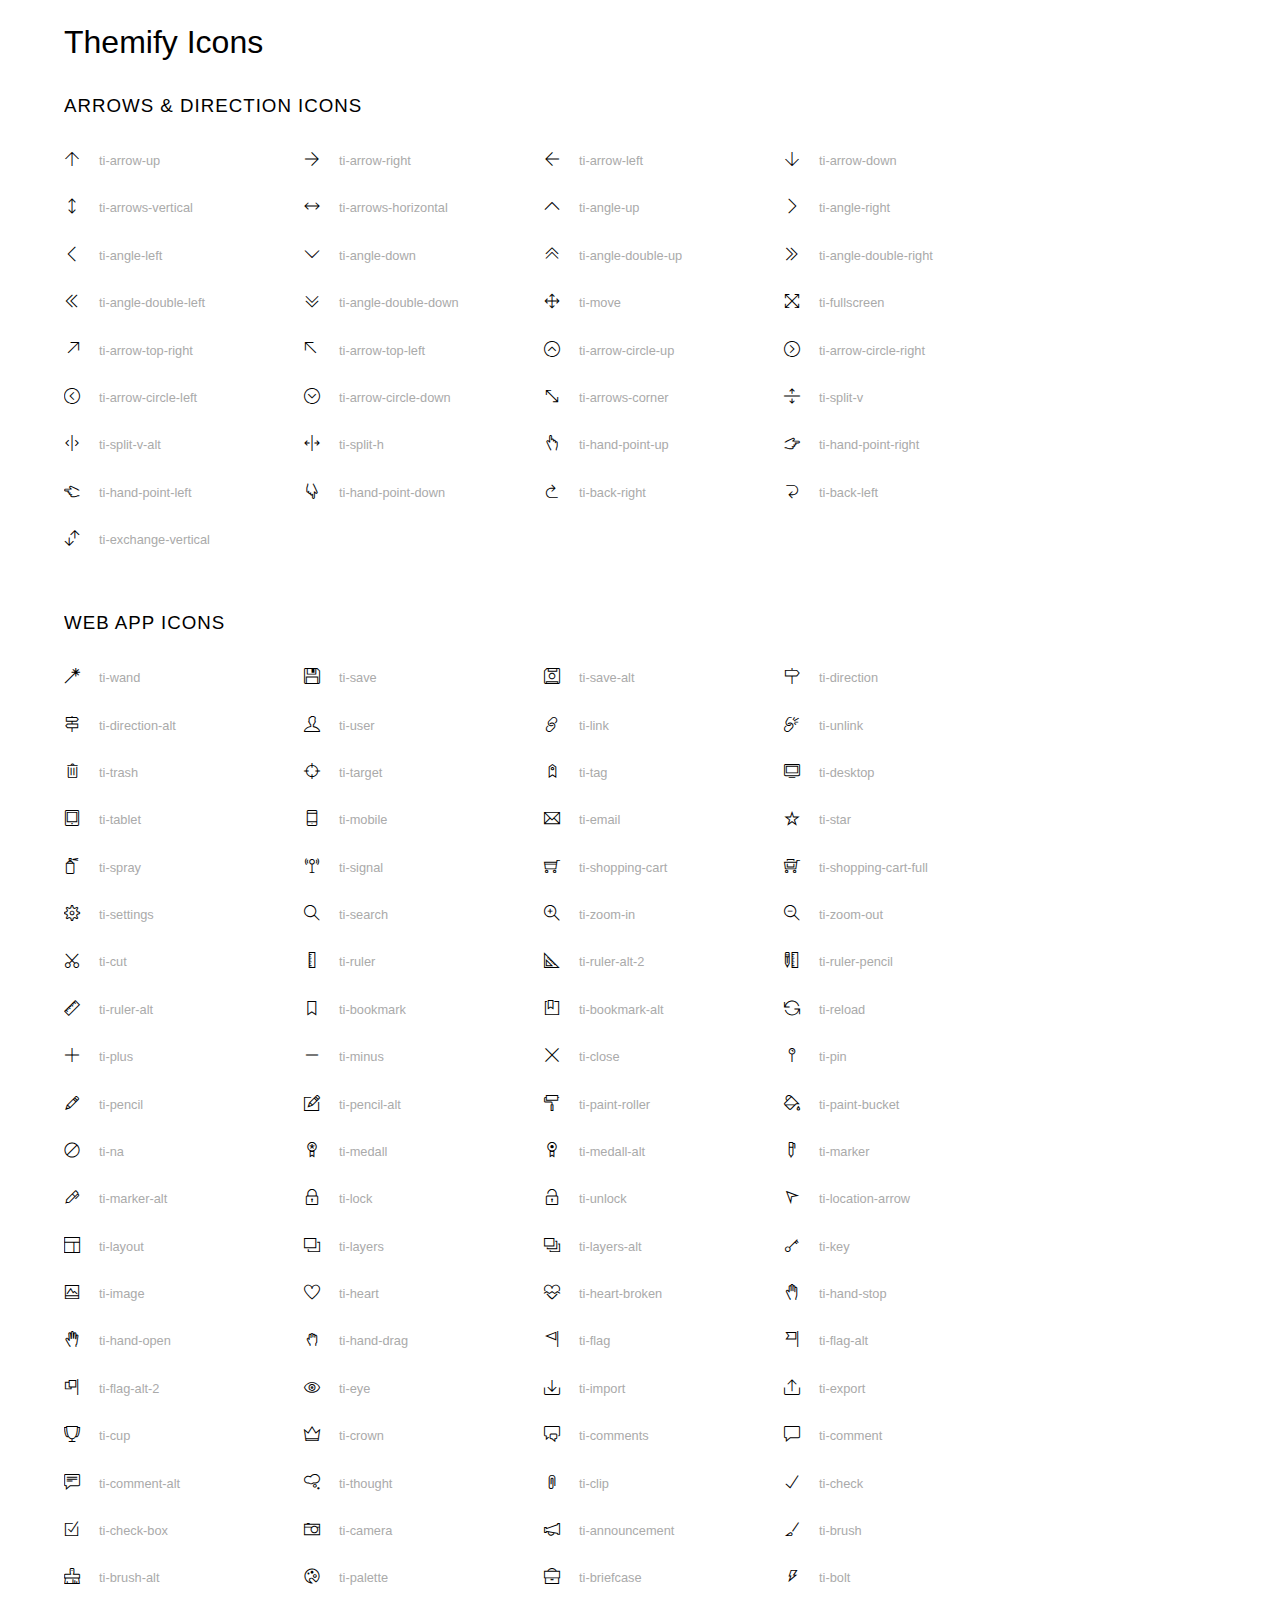
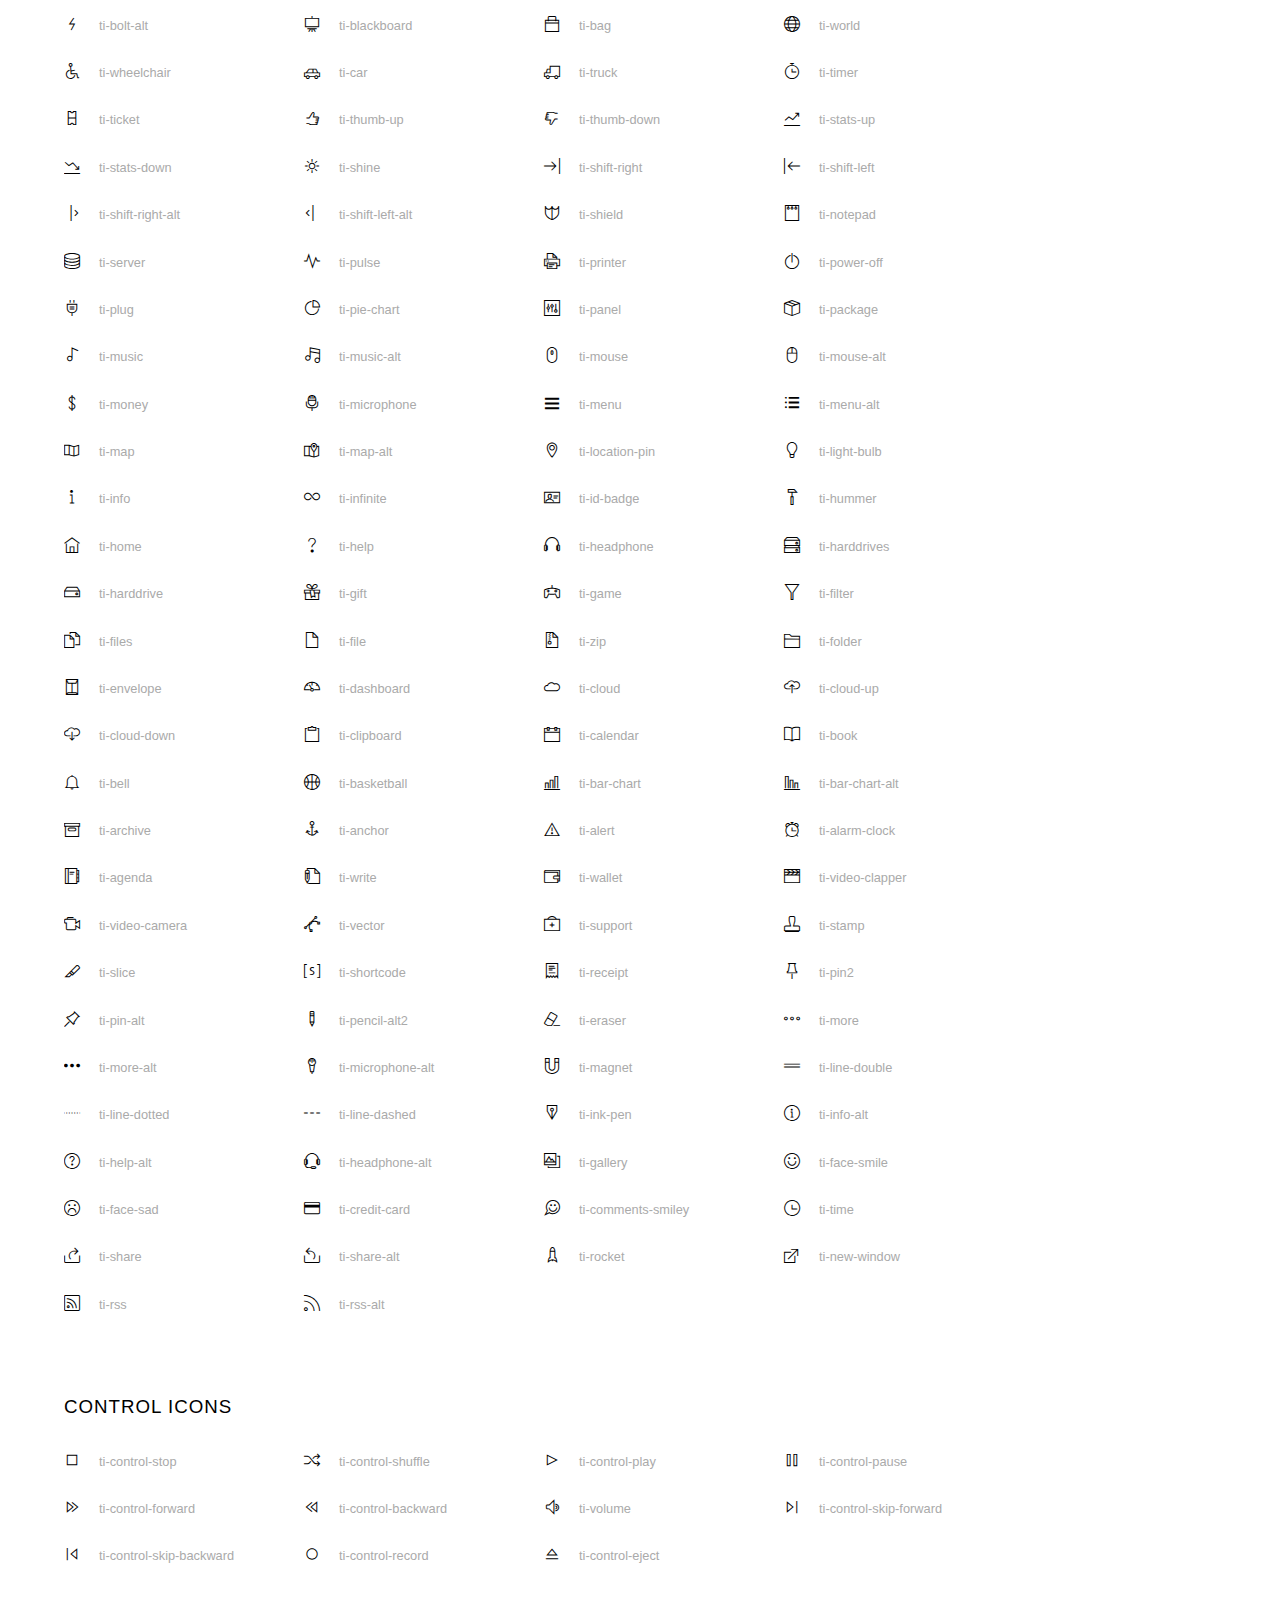
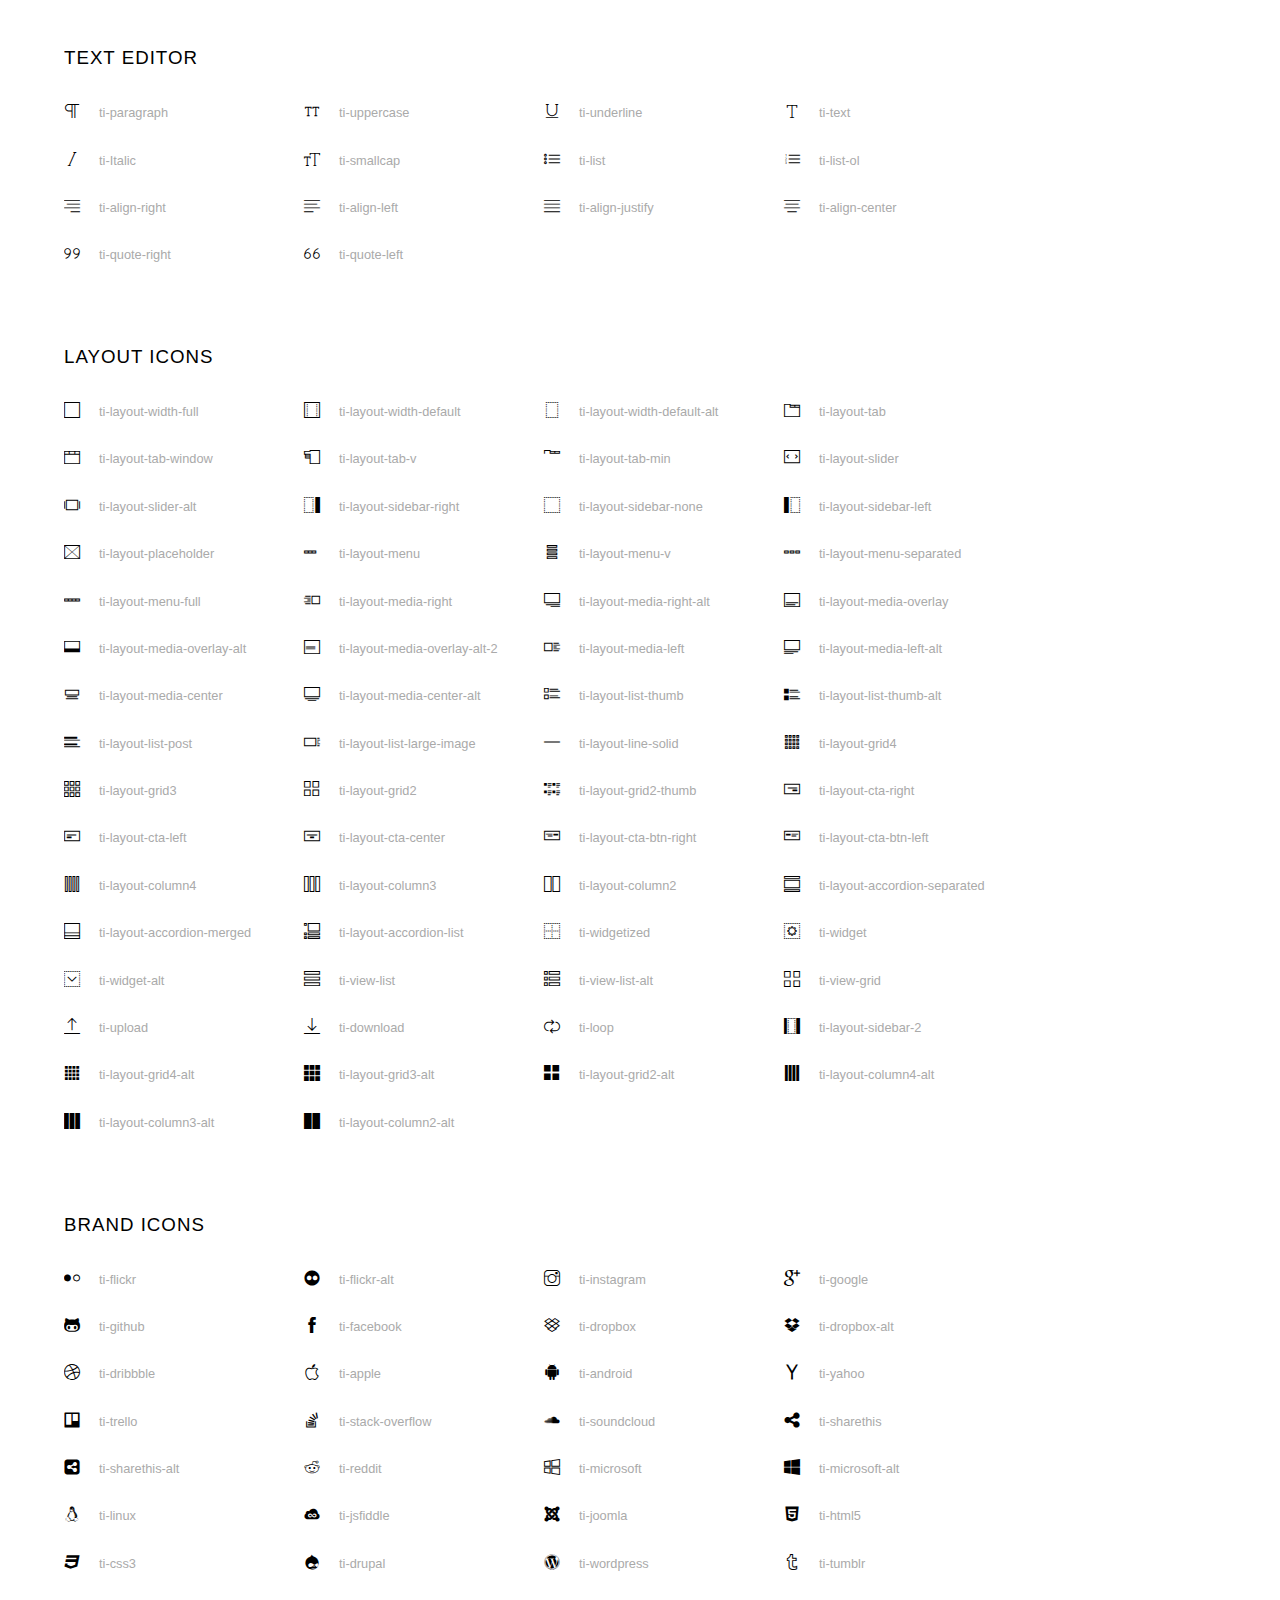
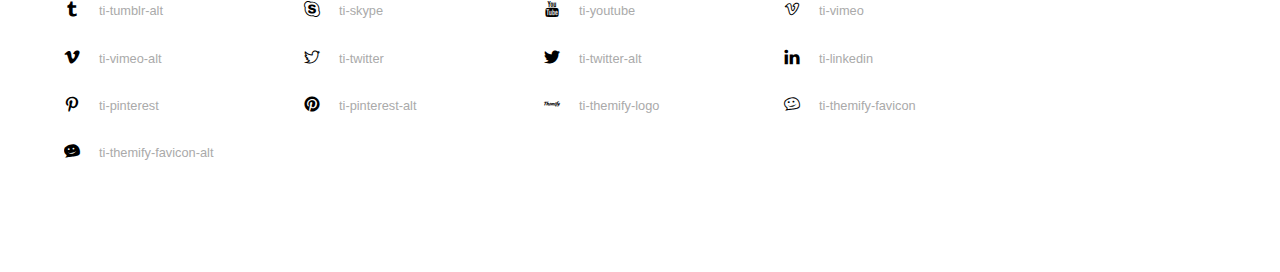
<file: assets/icon/themify-icons/index.html>
<!doctype html>
<html>
<head>
	<meta charset="utf-8">
	<title>Themify Icon Font</title>
	<meta name="viewport" content="width=device-width">
	<link rel="stylesheet" href="demo-files/demo.css">
	<link rel="stylesheet" href="themify-icons.css">
	<!--[if lt IE 8]><!-->
	<link rel="stylesheet" href="ie7/ie7.css">
	<!--<![endif]-->
</head>
<body>
	<h1>Themify Icons</h1>

	<div class="icon-section">

		<div class="icon-section">
			<h3>Arrows &amp; Direction Icons </h3>

			<div class="icon-container">
				<span class="ti-arrow-up"></span><span class="icon-name"> ti-arrow-up</span>
			</div>
			<div class="icon-container">
				<span class="ti-arrow-right"></span><span class="icon-name"> ti-arrow-right</span>
			</div>
			<div class="icon-container">
				<span class="ti-arrow-left"></span><span class="icon-name"> ti-arrow-left</span>
			</div>
			<div class="icon-container">
				<span class="ti-arrow-down"></span><span class="icon-name"> ti-arrow-down</span>
			</div>
			<div class="icon-container">
				<span class="ti-arrows-vertical"></span><span class="icon-name"> ti-arrows-vertical</span>
			</div>
			<div class="icon-container">
				<span class="ti-arrows-horizontal"></span><span class="icon-name"> ti-arrows-horizontal</span>
			</div>
			<div class="icon-container">
				<span class="ti-angle-up"></span><span class="icon-name"> ti-angle-up</span>
			</div>
			<div class="icon-container">
				<span class="ti-angle-right"></span><span class="icon-name"> ti-angle-right</span>
			</div>
			<div class="icon-container">
				<span class="ti-angle-left"></span><span class="icon-name"> ti-angle-left</span>
			</div>
			<div class="icon-container">
				<span class="ti-angle-down"></span><span class="icon-name"> ti-angle-down</span>
			</div>	
			<div class="icon-container">
				<span class="ti-angle-double-up"></span><span class="icon-name"> ti-angle-double-up</span>
			</div>
			<div class="icon-container">
				<span class="ti-angle-double-right"></span><span class="icon-name"> ti-angle-double-right</span>
			</div>
			<div class="icon-container">
				<span class="ti-angle-double-left"></span><span class="icon-name"> ti-angle-double-left</span>
			</div>
			<div class="icon-container">
				<span class="ti-angle-double-down"></span><span class="icon-name"> ti-angle-double-down</span>
			</div>					
			<div class="icon-container">
				<span class="ti-move"></span><span class="icon-name"> ti-move</span>
			</div>
			<div class="icon-container">
				<span class="ti-fullscreen"></span><span class="icon-name"> ti-fullscreen</span>
			</div>
			<div class="icon-container">
				<span class="ti-arrow-top-right"></span><span class="icon-name"> ti-arrow-top-right</span>
			</div>
			<div class="icon-container">
				<span class="ti-arrow-top-left"></span><span class="icon-name"> ti-arrow-top-left</span>
			</div>
			<div class="icon-container">
				<span class="ti-arrow-circle-up"></span><span class="icon-name"> ti-arrow-circle-up</span>
			</div>
			<div class="icon-container">
				<span class="ti-arrow-circle-right"></span><span class="icon-name"> ti-arrow-circle-right</span>
			</div>
			<div class="icon-container">
				<span class="ti-arrow-circle-left"></span><span class="icon-name"> ti-arrow-circle-left</span>
			</div>
			<div class="icon-container">
				<span class="ti-arrow-circle-down"></span><span class="icon-name"> ti-arrow-circle-down</span>
			</div>
			<div class="icon-container">
				<span class="ti-arrows-corner"></span><span class="icon-name"> ti-arrows-corner</span>
			</div>
			<div class="icon-container">
				<span class="ti-split-v"></span><span class="icon-name"> ti-split-v</span>
			</div>

			<div class="icon-container">
				<span class="ti-split-v-alt"></span><span class="icon-name"> ti-split-v-alt</span>
			</div>
			<div class="icon-container">
				<span class="ti-split-h"></span><span class="icon-name"> ti-split-h</span>
			</div>
			<div class="icon-container">
				<span class="ti-hand-point-up"></span><span class="icon-name"> ti-hand-point-up</span>
			</div>
			<div class="icon-container">
				<span class="ti-hand-point-right"></span><span class="icon-name"> ti-hand-point-right</span>
			</div>
			<div class="icon-container">
				<span class="ti-hand-point-left"></span><span class="icon-name"> ti-hand-point-left</span>
			</div>
			<div class="icon-container">
				<span class="ti-hand-point-down"></span><span class="icon-name"> ti-hand-point-down</span>
			</div>
			<div class="icon-container">
				<span class="ti-back-right"></span><span class="icon-name"> ti-back-right</span>
			</div>
			<div class="icon-container">
				<span class="ti-back-left"></span><span class="icon-name"> ti-back-left</span>
			</div>
			<div class="icon-container">
				<span class="ti-exchange-vertical"></span><span class="icon-name"> ti-exchange-vertical</span>
			</div>

		</div> <!-- Arrows Icons -->



		<h3>Web App Icons</h3>
		
		<div class="icon-section">

			<div class="icon-container">
				<span class="ti-wand"></span><span class="icon-name"> ti-wand</span>
			</div>
			<div class="icon-container">
				<span class="ti-save"></span><span class="icon-name"> ti-save</span>
			</div>
			<div class="icon-container">
				<span class="ti-save-alt"></span><span class="icon-name"> ti-save-alt</span>
			</div>

			<div class="icon-container">
				<span class="ti-direction"></span><span class="icon-name"> ti-direction</span>
			</div>
			<div class="icon-container">
				<span class="ti-direction-alt"></span><span class="icon-name"> ti-direction-alt</span>
			</div>
			<div class="icon-container">
				<span class="ti-user"></span><span class="icon-name"> ti-user</span>
			</div>
			<div class="icon-container">
				<span class="ti-link"></span><span class="icon-name"> ti-link</span>
			</div>
			<div class="icon-container">
				<span class="ti-unlink"></span><span class="icon-name"> ti-unlink</span>
			</div>
			<div class="icon-container">
				<span class="ti-trash"></span><span class="icon-name"> ti-trash</span>
			</div>
			<div class="icon-container">
				<span class="ti-target"></span><span class="icon-name"> ti-target</span>
			</div>
			<div class="icon-container">
				<span class="ti-tag"></span><span class="icon-name"> ti-tag</span>
			</div>
			<div class="icon-container">
				<span class="ti-desktop"></span><span class="icon-name"> ti-desktop</span>
			</div>
			<div class="icon-container">
				<span class="ti-tablet"></span><span class="icon-name"> ti-tablet</span>
			</div>
			<div class="icon-container">
				<span class="ti-mobile"></span><span class="icon-name"> ti-mobile</span>
			</div>
			<div class="icon-container">
				<span class="ti-email"></span><span class="icon-name"> ti-email</span>
			</div>	
			<div class="icon-container">
				<span class="ti-star"></span><span class="icon-name"> ti-star</span>
			</div>
			<div class="icon-container">
				<span class="ti-spray"></span><span class="icon-name"> ti-spray</span>
			</div>
			<div class="icon-container">
				<span class="ti-signal"></span><span class="icon-name"> ti-signal</span>
			</div>
			<div class="icon-container">
				<span class="ti-shopping-cart"></span><span class="icon-name"> ti-shopping-cart</span>
			</div>
			<div class="icon-container">
				<span class="ti-shopping-cart-full"></span><span class="icon-name"> ti-shopping-cart-full</span>
			</div>
			<div class="icon-container">
				<span class="ti-settings"></span><span class="icon-name"> ti-settings</span>
			</div>
			<div class="icon-container">
				<span class="ti-search"></span><span class="icon-name"> ti-search</span>
			</div>
			<div class="icon-container">
				<span class="ti-zoom-in"></span><span class="icon-name"> ti-zoom-in</span>
			</div>
			<div class="icon-container">
				<span class="ti-zoom-out"></span><span class="icon-name"> ti-zoom-out</span>
			</div>
			<div class="icon-container">
				<span class="ti-cut"></span><span class="icon-name"> ti-cut</span>
			</div>
			<div class="icon-container">
				<span class="ti-ruler"></span><span class="icon-name"> ti-ruler</span>
			</div>
			<div class="icon-container">
				<span class="ti-ruler-alt-2"></span><span class="icon-name"> ti-ruler-alt-2</span>
			</div>			
			<div class="icon-container">
				<span class="ti-ruler-pencil"></span><span class="icon-name"> ti-ruler-pencil</span>
			</div>
			<div class="icon-container">
				<span class="ti-ruler-alt"></span><span class="icon-name"> ti-ruler-alt</span>
			</div>
			<div class="icon-container">
				<span class="ti-bookmark"></span><span class="icon-name"> ti-bookmark</span>
			</div>
			<div class="icon-container">
				<span class="ti-bookmark-alt"></span><span class="icon-name"> ti-bookmark-alt</span>
			</div>
			<div class="icon-container">
				<span class="ti-reload"></span><span class="icon-name"> ti-reload</span>
			</div>
			<div class="icon-container">
				<span class="ti-plus"></span><span class="icon-name"> ti-plus</span>
			</div>
			<div class="icon-container">
				<span class="ti-minus"></span><span class="icon-name"> ti-minus</span>
			</div>
			<div class="icon-container">
				<span class="ti-close"></span><span class="icon-name"> ti-close</span>
			</div>			
			<div class="icon-container">
				<span class="ti-pin"></span><span class="icon-name"> ti-pin</span>
			</div>
			<div class="icon-container">
				<span class="ti-pencil"></span><span class="icon-name"> ti-pencil</span>
			</div>
					
		  	<div class="icon-container">
				<span class="ti-pencil-alt"></span><span class="icon-name"> ti-pencil-alt</span>
			</div>
			<div class="icon-container">
				<span class="ti-paint-roller"></span><span class="icon-name"> ti-paint-roller</span>
			</div>
			<div class="icon-container">
				<span class="ti-paint-bucket"></span><span class="icon-name"> ti-paint-bucket</span>
			</div>
			<div class="icon-container">
				<span class="ti-na"></span><span class="icon-name"> ti-na</span>
			</div>
			<div class="icon-container">
				<span class="ti-medall"></span><span class="icon-name"> ti-medall</span>
			</div>
			<div class="icon-container">
				<span class="ti-medall-alt"></span><span class="icon-name"> ti-medall-alt</span>
			</div>
			<div class="icon-container">
				<span class="ti-marker"></span><span class="icon-name"> ti-marker</span>
			</div>
			<div class="icon-container">
				<span class="ti-marker-alt"></span><span class="icon-name"> ti-marker-alt</span>
			</div>

			<div class="icon-container">
				<span class="ti-lock"></span><span class="icon-name"> ti-lock</span>
			</div>
			<div class="icon-container">
				<span class="ti-unlock"></span><span class="icon-name"> ti-unlock</span>
			</div>
			<div class="icon-container">
				<span class="ti-location-arrow"></span><span class="icon-name"> ti-location-arrow</span>
			</div>
			<div class="icon-container">
				<span class="ti-layout"></span><span class="icon-name"> ti-layout</span>
			</div>
			<div class="icon-container">
				<span class="ti-layers"></span><span class="icon-name"> ti-layers</span>
			</div>
			<div class="icon-container">
				<span class="ti-layers-alt"></span><span class="icon-name"> ti-layers-alt</span>
			</div>
			<div class="icon-container">
				<span class="ti-key"></span><span class="icon-name"> ti-key</span>
			</div>
			<div class="icon-container">
				<span class="ti-image"></span><span class="icon-name"> ti-image</span>
			</div>
			<div class="icon-container">
				<span class="ti-heart"></span><span class="icon-name"> ti-heart</span>
			</div>
			<div class="icon-container">
				<span class="ti-heart-broken"></span><span class="icon-name"> ti-heart-broken</span>
			</div>
			<div class="icon-container">
				<span class="ti-hand-stop"></span><span class="icon-name"> ti-hand-stop</span>
			</div>
			<div class="icon-container">
				<span class="ti-hand-open"></span><span class="icon-name"> ti-hand-open</span>
			</div>
			<div class="icon-container">
				<span class="ti-hand-drag"></span><span class="icon-name"> ti-hand-drag</span>
			</div>
			<div class="icon-container">
				<span class="ti-flag"></span><span class="icon-name"> ti-flag</span>
			</div>
			<div class="icon-container">
				<span class="ti-flag-alt"></span><span class="icon-name"> ti-flag-alt</span>
			</div>
			<div class="icon-container">
				<span class="ti-flag-alt-2"></span><span class="icon-name"> ti-flag-alt-2</span>
			</div>
			<div class="icon-container">
				<span class="ti-eye"></span><span class="icon-name"> ti-eye</span>
			</div>
			<div class="icon-container">
				<span class="ti-import"></span><span class="icon-name"> ti-import</span>
			</div>			
			<div class="icon-container">
				<span class="ti-export"></span><span class="icon-name"> ti-export</span>
			</div>
			<div class="icon-container">
				<span class="ti-cup"></span><span class="icon-name"> ti-cup</span>
			</div>
			<div class="icon-container">
				<span class="ti-crown"></span><span class="icon-name"> ti-crown</span>
			</div>
			<div class="icon-container">
				<span class="ti-comments"></span><span class="icon-name"> ti-comments</span>
			</div>
			<div class="icon-container">
				<span class="ti-comment"></span><span class="icon-name"> ti-comment</span>
			</div>
			<div class="icon-container">
				<span class="ti-comment-alt"></span><span class="icon-name"> ti-comment-alt</span>
			</div>
			<div class="icon-container">
				<span class="ti-thought"></span><span class="icon-name"> ti-thought</span>
			</div>			
			<div class="icon-container">
				<span class="ti-clip"></span><span class="icon-name"> ti-clip</span>
			</div>

			<div class="icon-container">
				<span class="ti-check"></span><span class="icon-name"> ti-check</span>
			</div>
			<div class="icon-container">
				<span class="ti-check-box"></span><span class="icon-name"> ti-check-box</span>
			</div>
			<div class="icon-container">
				<span class="ti-camera"></span><span class="icon-name"> ti-camera</span>
			</div>
			<div class="icon-container">
				<span class="ti-announcement"></span><span class="icon-name"> ti-announcement</span>
			</div>
			<div class="icon-container">
				<span class="ti-brush"></span><span class="icon-name"> ti-brush</span>
			</div>
			<div class="icon-container">
				<span class="ti-brush-alt"></span><span class="icon-name"> ti-brush-alt</span>
			</div>
			<div class="icon-container">
				<span class="ti-palette"></span><span class="icon-name"> ti-palette</span>
			</div>			
			<div class="icon-container">
				<span class="ti-briefcase"></span><span class="icon-name"> ti-briefcase</span>
			</div>
			<div class="icon-container">
				<span class="ti-bolt"></span><span class="icon-name"> ti-bolt</span>
			</div>
			<div class="icon-container">
				<span class="ti-bolt-alt"></span><span class="icon-name"> ti-bolt-alt</span>
			</div>
			<div class="icon-container">
				<span class="ti-blackboard"></span><span class="icon-name"> ti-blackboard</span>
			</div>
			<div class="icon-container">
				<span class="ti-bag"></span><span class="icon-name"> ti-bag</span>
			</div>
			<div class="icon-container">
				<span class="ti-world"></span><span class="icon-name"> ti-world</span>
			</div>
			<div class="icon-container">
				<span class="ti-wheelchair"></span><span class="icon-name"> ti-wheelchair</span>
			</div>
			<div class="icon-container">
				<span class="ti-car"></span><span class="icon-name"> ti-car</span>
			</div>
			<div class="icon-container">
				<span class="ti-truck"></span><span class="icon-name"> ti-truck</span>
			</div>
			<div class="icon-container">
				<span class="ti-timer"></span><span class="icon-name"> ti-timer</span>
			</div>
			<div class="icon-container">
				<span class="ti-ticket"></span><span class="icon-name"> ti-ticket</span>
			</div>
			<div class="icon-container">
				<span class="ti-thumb-up"></span><span class="icon-name"> ti-thumb-up</span>
			</div>
			<div class="icon-container">
				<span class="ti-thumb-down"></span><span class="icon-name"> ti-thumb-down</span>
			</div>

			<div class="icon-container">
				<span class="ti-stats-up"></span><span class="icon-name"> ti-stats-up</span>
			</div>
			<div class="icon-container">
				<span class="ti-stats-down"></span><span class="icon-name"> ti-stats-down</span>
			</div>
			<div class="icon-container">
				<span class="ti-shine"></span><span class="icon-name"> ti-shine</span>
			</div>
			<div class="icon-container">
				<span class="ti-shift-right"></span><span class="icon-name"> ti-shift-right</span>
			</div>
			<div class="icon-container">
				<span class="ti-shift-left"></span><span class="icon-name"> ti-shift-left</span>
			</div>

			<div class="icon-container">
				<span class="ti-shift-right-alt"></span><span class="icon-name"> ti-shift-right-alt</span>
			</div>
			<div class="icon-container">
				<span class="ti-shift-left-alt"></span><span class="icon-name"> ti-shift-left-alt</span>
			</div>
			<div class="icon-container">
				<span class="ti-shield"></span><span class="icon-name"> ti-shield</span>
			</div>
			<div class="icon-container">
				<span class="ti-notepad"></span><span class="icon-name"> ti-notepad</span>
			</div>
			<div class="icon-container">
				<span class="ti-server"></span><span class="icon-name"> ti-server</span>
			</div>

			<div class="icon-container">
				<span class="ti-pulse"></span><span class="icon-name"> ti-pulse</span>
			</div>
			<div class="icon-container">
				<span class="ti-printer"></span><span class="icon-name"> ti-printer</span>
			</div>
			<div class="icon-container">
				<span class="ti-power-off"></span><span class="icon-name"> ti-power-off</span>
			</div>
			<div class="icon-container">
				<span class="ti-plug"></span><span class="icon-name"> ti-plug</span>
			</div>
			<div class="icon-container">
				<span class="ti-pie-chart"></span><span class="icon-name"> ti-pie-chart</span>
			</div>

			<div class="icon-container">
				<span class="ti-panel"></span><span class="icon-name"> ti-panel</span>
			</div>
			<div class="icon-container">
				<span class="ti-package"></span><span class="icon-name"> ti-package</span>
			</div>
			<div class="icon-container">
				<span class="ti-music"></span><span class="icon-name"> ti-music</span>
			</div>
			<div class="icon-container">
				<span class="ti-music-alt"></span><span class="icon-name"> ti-music-alt</span>
			</div>
			<div class="icon-container">
				<span class="ti-mouse"></span><span class="icon-name"> ti-mouse</span>
			</div>
			<div class="icon-container">
				<span class="ti-mouse-alt"></span><span class="icon-name"> ti-mouse-alt</span>
			</div>
			<div class="icon-container">
				<span class="ti-money"></span><span class="icon-name"> ti-money</span>
			</div>
			<div class="icon-container">
				<span class="ti-microphone"></span><span class="icon-name"> ti-microphone</span>
			</div>
			<div class="icon-container">
				<span class="ti-menu"></span><span class="icon-name"> ti-menu</span>
			</div>
			<div class="icon-container">
				<span class="ti-menu-alt"></span><span class="icon-name"> ti-menu-alt</span>
			</div>
			<div class="icon-container">
				<span class="ti-map"></span><span class="icon-name"> ti-map</span>
			</div>
			<div class="icon-container">
				<span class="ti-map-alt"></span><span class="icon-name"> ti-map-alt</span>
			</div>

			<div class="icon-container">
				<span class="ti-location-pin"></span><span class="icon-name"> ti-location-pin</span>
			</div>

			<div class="icon-container">
				<span class="ti-light-bulb"></span><span class="icon-name"> ti-light-bulb</span>
			</div>
			<div class="icon-container">
				<span class="ti-info"></span><span class="icon-name"> ti-info</span>
			</div>
			<div class="icon-container">
				<span class="ti-infinite"></span><span class="icon-name"> ti-infinite</span>
			</div>
			<div class="icon-container">
				<span class="ti-id-badge"></span><span class="icon-name"> ti-id-badge</span>
			</div>
			<div class="icon-container">
				<span class="ti-hummer"></span><span class="icon-name"> ti-hummer</span>
			</div>
			<div class="icon-container">
				<span class="ti-home"></span><span class="icon-name"> ti-home</span>
			</div>
			<div class="icon-container">
				<span class="ti-help"></span><span class="icon-name"> ti-help</span>
			</div>
			<div class="icon-container">
				<span class="ti-headphone"></span><span class="icon-name"> ti-headphone</span>
			</div>
			<div class="icon-container">
				<span class="ti-harddrives"></span><span class="icon-name"> ti-harddrives</span>
			</div>
			<div class="icon-container">
				<span class="ti-harddrive"></span><span class="icon-name"> ti-harddrive</span>
			</div>
			<div class="icon-container">
				<span class="ti-gift"></span><span class="icon-name"> ti-gift</span>
			</div>
			<div class="icon-container">
				<span class="ti-game"></span><span class="icon-name"> ti-game</span>
			</div>
			<div class="icon-container">
				<span class="ti-filter"></span><span class="icon-name"> ti-filter</span>
			</div>
			<div class="icon-container">
				<span class="ti-files"></span><span class="icon-name"> ti-files</span>
			</div>
			<div class="icon-container">
				<span class="ti-file"></span><span class="icon-name"> ti-file</span>
			</div>
			<div class="icon-container">
				<span class="ti-zip"></span><span class="icon-name"> ti-zip</span>
			</div>
			<div class="icon-container">
				<span class="ti-folder"></span><span class="icon-name"> ti-folder</span>
			</div>			
			<div class="icon-container">
				<span class="ti-envelope"></span><span class="icon-name"> ti-envelope</span>
			</div>


			<div class="icon-container">
				<span class="ti-dashboard"></span><span class="icon-name"> ti-dashboard</span>
			</div>
			<div class="icon-container">
				<span class="ti-cloud"></span><span class="icon-name"> ti-cloud</span>
			</div>
			<div class="icon-container">
				<span class="ti-cloud-up"></span><span class="icon-name"> ti-cloud-up</span>
			</div>
			<div class="icon-container">
				<span class="ti-cloud-down"></span><span class="icon-name"> ti-cloud-down</span>
			</div>
			<div class="icon-container">
				<span class="ti-clipboard"></span><span class="icon-name"> ti-clipboard</span>
			</div>
			<div class="icon-container">
				<span class="ti-calendar"></span><span class="icon-name"> ti-calendar</span>
			</div>
			<div class="icon-container">
				<span class="ti-book"></span><span class="icon-name"> ti-book</span>
			</div>
			<div class="icon-container">
				<span class="ti-bell"></span><span class="icon-name"> ti-bell</span>
			</div>
			<div class="icon-container">
				<span class="ti-basketball"></span><span class="icon-name"> ti-basketball</span>
			</div>
			<div class="icon-container">
				<span class="ti-bar-chart"></span><span class="icon-name"> ti-bar-chart</span>
			</div>
			<div class="icon-container">
				<span class="ti-bar-chart-alt"></span><span class="icon-name"> ti-bar-chart-alt</span>
			</div>


			<div class="icon-container">
				<span class="ti-archive"></span><span class="icon-name"> ti-archive</span>
			</div>
			<div class="icon-container">
				<span class="ti-anchor"></span><span class="icon-name"> ti-anchor</span>
			</div>

			<div class="icon-container">
				<span class="ti-alert"></span><span class="icon-name"> ti-alert</span>
			</div>
			<div class="icon-container">
				<span class="ti-alarm-clock"></span><span class="icon-name"> ti-alarm-clock</span>
			</div>
			<div class="icon-container">
				<span class="ti-agenda"></span><span class="icon-name"> ti-agenda</span>
			</div>
			<div class="icon-container">
				<span class="ti-write"></span><span class="icon-name"> ti-write</span>
			</div>

			<div class="icon-container">
				<span class="ti-wallet"></span><span class="icon-name"> ti-wallet</span>
			</div>
			<div class="icon-container">
				<span class="ti-video-clapper"></span><span class="icon-name"> ti-video-clapper</span>
			</div>
			<div class="icon-container">
				<span class="ti-video-camera"></span><span class="icon-name"> ti-video-camera</span>
			</div>
			<div class="icon-container">
				<span class="ti-vector"></span><span class="icon-name"> ti-vector</span>
			</div>

			<div class="icon-container">
				<span class="ti-support"></span><span class="icon-name"> ti-support</span>
			</div>
			<div class="icon-container">
				<span class="ti-stamp"></span><span class="icon-name"> ti-stamp</span>
			</div>
			<div class="icon-container">
				<span class="ti-slice"></span><span class="icon-name"> ti-slice</span>
			</div>
			<div class="icon-container">
				<span class="ti-shortcode"></span><span class="icon-name"> ti-shortcode</span>
			</div>
			<div class="icon-container">
				<span class="ti-receipt"></span><span class="icon-name"> ti-receipt</span>
			</div>
			<div class="icon-container">
				<span class="ti-pin2"></span><span class="icon-name"> ti-pin2</span>
			</div>
			<div class="icon-container">
				<span class="ti-pin-alt"></span><span class="icon-name"> ti-pin-alt</span>
			</div>
			<div class="icon-container">
				<span class="ti-pencil-alt2"></span><span class="icon-name"> ti-pencil-alt2</span>
			</div>
			<div class="icon-container">
				<span class="ti-eraser"></span><span class="icon-name"> ti-eraser</span>
			</div>			
			<div class="icon-container">
				<span class="ti-more"></span><span class="icon-name"> ti-more</span>
			</div>
			<div class="icon-container">
				<span class="ti-more-alt"></span><span class="icon-name"> ti-more-alt</span>
			</div>
			<div class="icon-container">
				<span class="ti-microphone-alt"></span><span class="icon-name"> ti-microphone-alt</span>
			</div>
			<div class="icon-container">
				<span class="ti-magnet"></span><span class="icon-name"> ti-magnet</span>
			</div>
			<div class="icon-container">
				<span class="ti-line-double"></span><span class="icon-name"> ti-line-double</span>
			</div>
			<div class="icon-container">
				<span class="ti-line-dotted"></span><span class="icon-name"> ti-line-dotted</span>
			</div>
			<div class="icon-container">
				<span class="ti-line-dashed"></span><span class="icon-name"> ti-line-dashed</span>
			</div>

			<div class="icon-container">
				<span class="ti-ink-pen"></span><span class="icon-name"> ti-ink-pen</span>
			</div>
			<div class="icon-container">
				<span class="ti-info-alt"></span><span class="icon-name"> ti-info-alt</span>
			</div>
			<div class="icon-container">
				<span class="ti-help-alt"></span><span class="icon-name"> ti-help-alt</span>
			</div>
			<div class="icon-container">
				<span class="ti-headphone-alt"></span><span class="icon-name"> ti-headphone-alt</span>
			</div>

			<div class="icon-container">
				<span class="ti-gallery"></span><span class="icon-name"> ti-gallery</span>
			</div>
			<div class="icon-container">
				<span class="ti-face-smile"></span><span class="icon-name"> ti-face-smile</span>
			</div>
			<div class="icon-container">
				<span class="ti-face-sad"></span><span class="icon-name"> ti-face-sad</span>
			</div>
			<div class="icon-container">
				<span class="ti-credit-card"></span><span class="icon-name"> ti-credit-card</span>
			</div>
			<div class="icon-container">
				<span class="ti-comments-smiley"></span><span class="icon-name"> ti-comments-smiley</span>
			</div>
			<div class="icon-container">
				<span class="ti-time"></span><span class="icon-name"> ti-time</span>
			</div>
			<div class="icon-container">
				<span class="ti-share"></span><span class="icon-name"> ti-share</span>
			</div>
			<div class="icon-container">
				<span class="ti-share-alt"></span><span class="icon-name"> ti-share-alt</span>
			</div>
			<div class="icon-container">
				<span class="ti-rocket"></span><span class="icon-name"> ti-rocket</span>
			</div>

			<div class="icon-container">
				<span class="ti-new-window"></span><span class="icon-name"> ti-new-window</span>
			</div>

			<div class="icon-container">
				<span class="ti-rss"></span><span class="icon-name"> ti-rss</span>
			</div>

			<div class="icon-container">
				<span class="ti-rss-alt"></span><span class="icon-name"> ti-rss-alt</span>
			</div>
			
		</div><!-- Web App Icons -->


		<div class="icon-section">
			<h3>Control Icons</h3>
			<div class="icon-container">
				<span class="ti-control-stop"></span><span class="icon-name"> ti-control-stop</span>
			</div>
			<div class="icon-container">
				<span class="ti-control-shuffle"></span><span class="icon-name"> ti-control-shuffle</span>
			</div>
			<div class="icon-container">
				<span class="ti-control-play"></span><span class="icon-name"> ti-control-play</span>
			</div>
			<div class="icon-container">
				<span class="ti-control-pause"></span><span class="icon-name"> ti-control-pause</span>
			</div>
			<div class="icon-container">
				<span class="ti-control-forward"></span><span class="icon-name"> ti-control-forward</span>
			</div>
			<div class="icon-container">
				<span class="ti-control-backward"></span><span class="icon-name"> ti-control-backward</span>
			</div>	
			<div class="icon-container">
				<span class="ti-volume"></span><span class="icon-name"> ti-volume</span>
			</div>
			<div class="icon-container">
				<span class="ti-control-skip-forward"></span><span class="icon-name"> ti-control-skip-forward</span>
			</div>
			<div class="icon-container">
				<span class="ti-control-skip-backward"></span><span class="icon-name"> ti-control-skip-backward</span>
			</div>
			<div class="icon-container">
				<span class="ti-control-record"></span><span class="icon-name"> ti-control-record</span>
			</div>
			<div class="icon-container">
				<span class="ti-control-eject"></span><span class="icon-name"> ti-control-eject</span>
			</div>			
		</div> <!-- Control Icons -->


		<div class="icon-section">
			<h3>Text Editor</h3>

			<div class="icon-container">
				<span class="ti-paragraph"></span><span class="icon-name"> ti-paragraph</span>
			</div>
			<div class="icon-container">
				<span class="ti-uppercase"></span><span class="icon-name"> ti-uppercase</span>
			</div>

			<div class="icon-container">
				<span class="ti-underline"></span><span class="icon-name"> ti-underline</span>
			</div>
			<div class="icon-container">
				<span class="ti-text"></span><span class="icon-name"> ti-text</span>
			</div>
			<div class="icon-container">
				<span class="ti-Italic"></span><span class="icon-name"> ti-Italic</span>
			</div>
			<div class="icon-container">
				<span class="ti-smallcap"></span><span class="icon-name"> ti-smallcap</span>
			</div>
			<div class="icon-container">
				<span class="ti-list"></span><span class="icon-name"> ti-list</span>
			</div>
			<div class="icon-container">
				<span class="ti-list-ol"></span><span class="icon-name"> ti-list-ol</span>
			</div>
			<div class="icon-container">
				<span class="ti-align-right"></span><span class="icon-name"> ti-align-right</span>
			</div>
			<div class="icon-container">
				<span class="ti-align-left"></span><span class="icon-name"> ti-align-left</span>
			</div>
			<div class="icon-container">
				<span class="ti-align-justify"></span><span class="icon-name"> ti-align-justify</span>
			</div>
			<div class="icon-container">
				<span class="ti-align-center"></span><span class="icon-name"> ti-align-center</span>
			</div>
			<div class="icon-container">
				<span class="ti-quote-right"></span><span class="icon-name"> ti-quote-right</span>
			</div>
			<div class="icon-container">
				<span class="ti-quote-left"></span><span class="icon-name"> ti-quote-left</span>
			</div>

		</div> <!-- Text Editor -->



		<div class="icon-section">
			<h3>Layout Icons</h3>
			<div class="icon-container">
				<span class="ti-layout-width-full"></span><span class="icon-name"> ti-layout-width-full</span>
			</div>
			<div class="icon-container">
				<span class="ti-layout-width-default"></span><span class="icon-name"> ti-layout-width-default</span>
			</div>
			<div class="icon-container">
				<span class="ti-layout-width-default-alt"></span><span class="icon-name"> ti-layout-width-default-alt</span>
			</div>
			<div class="icon-container">
				<span class="ti-layout-tab"></span><span class="icon-name"> ti-layout-tab</span>
			</div>
			<div class="icon-container">
				<span class="ti-layout-tab-window"></span><span class="icon-name"> ti-layout-tab-window</span>
			</div>
			<div class="icon-container">
				<span class="ti-layout-tab-v"></span><span class="icon-name"> ti-layout-tab-v</span>
			</div>
			<div class="icon-container">
				<span class="ti-layout-tab-min"></span><span class="icon-name"> ti-layout-tab-min</span>
			</div>
			<div class="icon-container">
				<span class="ti-layout-slider"></span><span class="icon-name"> ti-layout-slider</span>
			</div>
			<div class="icon-container">
				<span class="ti-layout-slider-alt"></span><span class="icon-name"> ti-layout-slider-alt</span>
			</div>
			<div class="icon-container">
				<span class="ti-layout-sidebar-right"></span><span class="icon-name"> ti-layout-sidebar-right</span>
			</div>
			<div class="icon-container">
				<span class="ti-layout-sidebar-none"></span><span class="icon-name"> ti-layout-sidebar-none</span>
			</div>
			<div class="icon-container">
				<span class="ti-layout-sidebar-left"></span><span class="icon-name"> ti-layout-sidebar-left</span>
			</div>
			<div class="icon-container">
				<span class="ti-layout-placeholder"></span><span class="icon-name"> ti-layout-placeholder</span>
			</div>
			<div class="icon-container">
				<span class="ti-layout-menu"></span><span class="icon-name"> ti-layout-menu</span>
			</div>
			<div class="icon-container">
				<span class="ti-layout-menu-v"></span><span class="icon-name"> ti-layout-menu-v</span>
			</div>
			<div class="icon-container">
				<span class="ti-layout-menu-separated"></span><span class="icon-name"> ti-layout-menu-separated</span>
			</div>
			<div class="icon-container">
				<span class="ti-layout-menu-full"></span><span class="icon-name"> ti-layout-menu-full</span>
			</div>
			<div class="icon-container">
				<span class="ti-layout-media-right"></span><span class="icon-name"> ti-layout-media-right</span>
			</div>
			<div class="icon-container">
				<span class="ti-layout-media-right-alt"></span><span class="icon-name"> ti-layout-media-right-alt</span>
			</div>
			<div class="icon-container">
				<span class="ti-layout-media-overlay"></span><span class="icon-name"> ti-layout-media-overlay</span>
			</div>
			<div class="icon-container">
				<span class="ti-layout-media-overlay-alt"></span><span class="icon-name"> ti-layout-media-overlay-alt</span>
			</div>
			<div class="icon-container">
				<span class="ti-layout-media-overlay-alt-2"></span><span class="icon-name"> ti-layout-media-overlay-alt-2</span>
			</div>
			<div class="icon-container">
				<span class="ti-layout-media-left"></span><span class="icon-name"> ti-layout-media-left</span>
			</div>
			<div class="icon-container">
				<span class="ti-layout-media-left-alt"></span><span class="icon-name"> ti-layout-media-left-alt</span>
			</div>
			<div class="icon-container">
				<span class="ti-layout-media-center"></span><span class="icon-name"> ti-layout-media-center</span>
			</div>
			<div class="icon-container">
				<span class="ti-layout-media-center-alt"></span><span class="icon-name"> ti-layout-media-center-alt</span>
			</div>
			<div class="icon-container">
				<span class="ti-layout-list-thumb"></span><span class="icon-name"> ti-layout-list-thumb</span>
			</div>
			<div class="icon-container">
				<span class="ti-layout-list-thumb-alt"></span><span class="icon-name"> ti-layout-list-thumb-alt</span>
			</div>
			<div class="icon-container">
				<span class="ti-layout-list-post"></span><span class="icon-name"> ti-layout-list-post</span>
			</div>
			<div class="icon-container">
				<span class="ti-layout-list-large-image"></span><span class="icon-name"> ti-layout-list-large-image</span>
			</div>
			<div class="icon-container">
				<span class="ti-layout-line-solid"></span><span class="icon-name"> ti-layout-line-solid</span>
			</div>
			<div class="icon-container">
				<span class="ti-layout-grid4"></span><span class="icon-name"> ti-layout-grid4</span>
			</div>
			<div class="icon-container">
				<span class="ti-layout-grid3"></span><span class="icon-name"> ti-layout-grid3</span>
			</div>
			<div class="icon-container">
				<span class="ti-layout-grid2"></span><span class="icon-name"> ti-layout-grid2</span>
			</div>
			<div class="icon-container">
				<span class="ti-layout-grid2-thumb"></span><span class="icon-name"> ti-layout-grid2-thumb</span>
			</div>
			<div class="icon-container">
				<span class="ti-layout-cta-right"></span><span class="icon-name"> ti-layout-cta-right</span>
			</div>
			<div class="icon-container">
				<span class="ti-layout-cta-left"></span><span class="icon-name"> ti-layout-cta-left</span>
			</div>
			<div class="icon-container">
				<span class="ti-layout-cta-center"></span><span class="icon-name"> ti-layout-cta-center</span>
			</div>
			<div class="icon-container">
				<span class="ti-layout-cta-btn-right"></span><span class="icon-name"> ti-layout-cta-btn-right</span>
			</div>
			<div class="icon-container">
				<span class="ti-layout-cta-btn-left"></span><span class="icon-name"> ti-layout-cta-btn-left</span>
			</div>
			<div class="icon-container">
				<span class="ti-layout-column4"></span><span class="icon-name"> ti-layout-column4</span>
			</div>
			<div class="icon-container">
				<span class="ti-layout-column3"></span><span class="icon-name"> ti-layout-column3</span>
			</div>
			<div class="icon-container">
				<span class="ti-layout-column2"></span><span class="icon-name"> ti-layout-column2</span>
			</div>
			<div class="icon-container">
				<span class="ti-layout-accordion-separated"></span><span class="icon-name"> ti-layout-accordion-separated</span>
			</div>
			<div class="icon-container">
				<span class="ti-layout-accordion-merged"></span><span class="icon-name"> ti-layout-accordion-merged</span>
			</div>
			<div class="icon-container">
				<span class="ti-layout-accordion-list"></span><span class="icon-name"> ti-layout-accordion-list</span>
			</div>
			<div class="icon-container">
				<span class="ti-widgetized"></span><span class="icon-name"> ti-widgetized</span>
			</div>
			<div class="icon-container">
				<span class="ti-widget"></span><span class="icon-name"> ti-widget</span>
			</div>
			<div class="icon-container">
				<span class="ti-widget-alt"></span><span class="icon-name"> ti-widget-alt</span>
			</div>
			<div class="icon-container">
				<span class="ti-view-list"></span><span class="icon-name"> ti-view-list</span>
			</div>
			<div class="icon-container">
				<span class="ti-view-list-alt"></span><span class="icon-name"> ti-view-list-alt</span>
			</div>
			<div class="icon-container">
				<span class="ti-view-grid"></span><span class="icon-name"> ti-view-grid</span>
			</div>
			<div class="icon-container">
				<span class="ti-upload"></span><span class="icon-name"> ti-upload</span>
			</div>
			<div class="icon-container">
				<span class="ti-download"></span><span class="icon-name"> ti-download</span>
			</div>	
			<div class="icon-container">
				<span class="ti-loop"></span><span class="icon-name"> ti-loop</span>
			</div>
			<div class="icon-container">
				<span class="ti-layout-sidebar-2"></span><span class="icon-name"> ti-layout-sidebar-2</span>
			</div>
			<div class="icon-container">
				<span class="ti-layout-grid4-alt"></span><span class="icon-name"> ti-layout-grid4-alt</span>
			</div>
			<div class="icon-container">
				<span class="ti-layout-grid3-alt"></span><span class="icon-name"> ti-layout-grid3-alt</span>
			</div>
			<div class="icon-container">
				<span class="ti-layout-grid2-alt"></span><span class="icon-name"> ti-layout-grid2-alt</span>
			</div>
			<div class="icon-container">
				<span class="ti-layout-column4-alt"></span><span class="icon-name"> ti-layout-column4-alt</span>
			</div>
			<div class="icon-container">
				<span class="ti-layout-column3-alt"></span><span class="icon-name"> ti-layout-column3-alt</span>
			</div>
			<div class="icon-container">
				<span class="ti-layout-column2-alt"></span><span class="icon-name"> ti-layout-column2-alt</span>
			</div>		


		</div> <!-- Layout Icons -->


		<div class="icon-section">
			<h3>Brand Icons</h3>

			<div class="icon-container">
				<span class="ti-flickr"></span><span class="icon-name"> ti-flickr</span>
			</div>
			<div class="icon-container">
				<span class="ti-flickr-alt"></span><span class="icon-name"> ti-flickr-alt</span>
			</div>			
			<div class="icon-container">
				<span class="ti-instagram"></span><span class="icon-name"> ti-instagram</span>
			</div>
			<div class="icon-container">
				<span class="ti-google"></span><span class="icon-name"> ti-google</span>
			</div>
			<div class="icon-container">
				<span class="ti-github"></span><span class="icon-name"> ti-github</span>
			</div>

			<div class="icon-container">
				<span class="ti-facebook"></span><span class="icon-name"> ti-facebook</span>
			</div>
			<div class="icon-container">
				<span class="ti-dropbox"></span><span class="icon-name"> ti-dropbox</span>
			</div>
			<div class="icon-container">
				<span class="ti-dropbox-alt"></span><span class="icon-name"> ti-dropbox-alt</span>
			</div>
			<div class="icon-container">
				<span class="ti-dribbble"></span><span class="icon-name"> ti-dribbble</span>
			</div>
			<div class="icon-container">
				<span class="ti-apple"></span><span class="icon-name"> ti-apple</span>
			</div>
			<div class="icon-container">
				<span class="ti-android"></span><span class="icon-name"> ti-android</span>
			</div>
			<div class="icon-container">
				<span class="ti-yahoo"></span><span class="icon-name"> ti-yahoo</span>
			</div>
			<div class="icon-container">
				<span class="ti-trello"></span><span class="icon-name"> ti-trello</span>
			</div>
			<div class="icon-container">
				<span class="ti-stack-overflow"></span><span class="icon-name"> ti-stack-overflow</span>
			</div>
			<div class="icon-container">
				<span class="ti-soundcloud"></span><span class="icon-name"> ti-soundcloud</span>
			</div>
			<div class="icon-container">
				<span class="ti-sharethis"></span><span class="icon-name"> ti-sharethis</span>
			</div>
			<div class="icon-container">
				<span class="ti-sharethis-alt"></span><span class="icon-name"> ti-sharethis-alt</span>
			</div>
			<div class="icon-container">
				<span class="ti-reddit"></span><span class="icon-name"> ti-reddit</span>
			</div>

			<div class="icon-container">
				<span class="ti-microsoft"></span><span class="icon-name"> ti-microsoft</span>
			</div>
			<div class="icon-container">
				<span class="ti-microsoft-alt"></span><span class="icon-name"> ti-microsoft-alt</span>
			</div>
			<div class="icon-container">
				<span class="ti-linux"></span><span class="icon-name"> ti-linux</span>
			</div>
			<div class="icon-container">
				<span class="ti-jsfiddle"></span><span class="icon-name"> ti-jsfiddle</span>
			</div>
			<div class="icon-container">
				<span class="ti-joomla"></span><span class="icon-name"> ti-joomla</span>
			</div>
			<div class="icon-container">
				<span class="ti-html5"></span><span class="icon-name"> ti-html5</span>
			</div>
			<div class="icon-container">
				<span class="ti-css3"></span><span class="icon-name"> ti-css3</span>
			</div>	
			<div class="icon-container">
				<span class="ti-drupal"></span><span class="icon-name"> ti-drupal</span>
			</div>
			<div class="icon-container">
				<span class="ti-wordpress"></span><span class="icon-name"> ti-wordpress</span>
			</div>		
			<div class="icon-container">
				<span class="ti-tumblr"></span><span class="icon-name"> ti-tumblr</span>
			</div>
			<div class="icon-container">
				<span class="ti-tumblr-alt"></span><span class="icon-name"> ti-tumblr-alt</span>
			</div>
			<div class="icon-container">
				<span class="ti-skype"></span><span class="icon-name"> ti-skype</span>
			</div>
			<div class="icon-container">
				<span class="ti-youtube"></span><span class="icon-name"> ti-youtube</span>
			</div>
			<div class="icon-container">
				<span class="ti-vimeo"></span><span class="icon-name"> ti-vimeo</span>
			</div>
			<div class="icon-container">
				<span class="ti-vimeo-alt"></span><span class="icon-name"> ti-vimeo-alt</span>
			</div>			
			<div class="icon-container">
				<span class="ti-twitter"></span><span class="icon-name"> ti-twitter</span>
			</div>
			<div class="icon-container">
				<span class="ti-twitter-alt"></span><span class="icon-name"> ti-twitter-alt</span>
			</div>
			<div class="icon-container">
				<span class="ti-linkedin"></span><span class="icon-name"> ti-linkedin</span>
			</div>
			<div class="icon-container">
				<span class="ti-pinterest"></span><span class="icon-name"> ti-pinterest</span>
			</div>

			<div class="icon-container">
				<span class="ti-pinterest-alt"></span><span class="icon-name"> ti-pinterest-alt</span>
			</div>
			<div class="icon-container">
				<span class="ti-themify-logo"></span><span class="icon-name"> ti-themify-logo</span>
			</div>
			<div class="icon-container">
				<span class="ti-themify-favicon"></span><span class="icon-name"> ti-themify-favicon</span>
			</div>
			<div class="icon-container">
				<span class="ti-themify-favicon-alt"></span><span class="icon-name"> ti-themify-favicon-alt</span>
			</div>

		</div> <!-- brand Icons -->

	</div>

</body>
</html>
</file>
<file: assets/icon/themify-icons/demo-files/demo.css>
body {
	font: normal 1em/1.5em Arial, Helvetica, sans-serif;
	max-width: 90%;
	margin: 30px auto 0;
}
h1, h3 {
	font-weight: normal;
}
h3 {
	font-size: 1.4;
	text-transform: uppercase;
	letter-spacing: 1px;
}

.icon-section {
	margin: 0 0 3em;
	clear: both;
	overflow: hidden;
}
.icon-container {
	width: 240px; 
	padding: .7em 0;
	float: left; 
	position: relative;
	text-align: left;
}
.icon-container [class^="ti-"], 
.icon-container [class*=" ti-"] {
	color: #000;
	position: absolute;
	margin-top: 3px;
	transition: .3s;
}
.icon-container:hover [class^="ti-"],
.icon-container:hover [class*=" ti-"] {
	font-size: 2.2em;
	margin-top: -5px;
}
.icon-container:hover .icon-name {
	color: #000;
}
.icon-name {
	color: #aaa;
	margin-left: 35px;
	font-size: .8em;
	transition: .3s;
}
.icon-container:hover .icon-name {
	margin-left: 45px;
}
</file>
<file: assets/icon/themify-icons/themify-icons.css>
@font-face {
	font-family: 'themify';
	src:url('fonts/themify.eot?-fvbane');
	src:url('fonts/themify.eot?#iefix-fvbane') format('embedded-opentype'),
		url('fonts/themify.woff?-fvbane') format('woff'),
		url('fonts/themify.ttf?-fvbane') format('truetype'),
		url('fonts/themify.svg?-fvbane#themify') format('svg');
	font-weight: normal;
	font-style: normal;
}

[class^="ti-"], [class*=" ti-"] {
	font-family: 'themify';
	speak-as: none;
	font-style: normal;
	font-weight: normal;
	font-variant: normal;
	text-transform: none;
	line-height: 1;

	/* Better Font Rendering =========== */
	-webkit-font-smoothing: antialiased;
	-moz-osx-font-smoothing: grayscale;
}

.ti-wand:before {
	content: "\e600";
}
.ti-volume:before {
	content: "\e601";
}
.ti-user:before {
	content: "\e602";
}
.ti-unlock:before {
	content: "\e603";
}
.ti-unlink:before {
	content: "\e604";
}
.ti-trash:before {
	content: "\e605";
}
.ti-thought:before {
	content: "\e606";
}
.ti-target:before {
	content: "\e607";
}
.ti-tag:before {
	content: "\e608";
}
.ti-tablet:before {
	content: "\e609";
}
.ti-star:before {
	content: "\e60a";
}
.ti-spray:before {
	content: "\e60b";
}
.ti-signal:before {
	content: "\e60c";
}
.ti-shopping-cart:before {
	content: "\e60d";
}
.ti-shopping-cart-full:before {
	content: "\e60e";
}
.ti-settings:before {
	content: "\e60f";
}
.ti-search:before {
	content: "\e610";
}
.ti-zoom-in:before {
	content: "\e611";
}
.ti-zoom-out:before {
	content: "\e612";
}
.ti-cut:before {
	content: "\e613";
}
.ti-ruler:before {
	content: "\e614";
}
.ti-ruler-pencil:before {
	content: "\e615";
}
.ti-ruler-alt:before {
	content: "\e616";
}
.ti-bookmark:before {
	content: "\e617";
}
.ti-bookmark-alt:before {
	content: "\e618";
}
.ti-reload:before {
	content: "\e619";
}
.ti-plus:before {
	content: "\e61a";
}
.ti-pin:before {
	content: "\e61b";
}
.ti-pencil:before {
	content: "\e61c";
}
.ti-pencil-alt:before {
	content: "\e61d";
}
.ti-paint-roller:before {
	content: "\e61e";
}
.ti-paint-bucket:before {
	content: "\e61f";
}
.ti-na:before {
	content: "\e620";
}
.ti-mobile:before {
	content: "\e621";
}
.ti-minus:before {
	content: "\e622";
}
.ti-medall:before {
	content: "\e623";
}
.ti-medall-alt:before {
	content: "\e624";
}
.ti-marker:before {
	content: "\e625";
}
.ti-marker-alt:before {
	content: "\e626";
}
.ti-arrow-up:before {
	content: "\e627";
}
.ti-arrow-right:before {
	content: "\e628";
}
.ti-arrow-left:before {
	content: "\e629";
}
.ti-arrow-down:before {
	content: "\e62a";
}
.ti-lock:before {
	content: "\e62b";
}
.ti-location-arrow:before {
	content: "\e62c";
}
.ti-link:before {
	content: "\e62d";
}
.ti-layout:before {
	content: "\e62e";
}
.ti-layers:before {
	content: "\e62f";
}
.ti-layers-alt:before {
	content: "\e630";
}
.ti-key:before {
	content: "\e631";
}
.ti-import:before {
	content: "\e632";
}
.ti-image:before {
	content: "\e633";
}
.ti-heart:before {
	content: "\e634";
}
.ti-heart-broken:before {
	content: "\e635";
}
.ti-hand-stop:before {
	content: "\e636";
}
.ti-hand-open:before {
	content: "\e637";
}
.ti-hand-drag:before {
	content: "\e638";
}
.ti-folder:before {
	content: "\e639";
}
.ti-flag:before {
	content: "\e63a";
}
.ti-flag-alt:before {
	content: "\e63b";
}
.ti-flag-alt-2:before {
	content: "\e63c";
}
.ti-eye:before {
	content: "\e63d";
}
.ti-export:before {
	content: "\e63e";
}
.ti-exchange-vertical:before {
	content: "\e63f";
}
.ti-desktop:before {
	content: "\e640";
}
.ti-cup:before {
	content: "\e641";
}
.ti-crown:before {
	content: "\e642";
}
.ti-comments:before {
	content: "\e643";
}
.ti-comment:before {
	content: "\e644";
}
.ti-comment-alt:before {
	content: "\e645";
}
.ti-close:before {
	content: "\e646";
}
.ti-clip:before {
	content: "\e647";
}
.ti-angle-up:before {
	content: "\e648";
}
.ti-angle-right:before {
	content: "\e649";
}
.ti-angle-left:before {
	content: "\e64a";
}
.ti-angle-down:before {
	content: "\e64b";
}
.ti-check:before {
	content: "\e64c";
}
.ti-check-box:before {
	content: "\e64d";
}
.ti-camera:before {
	content: "\e64e";
}
.ti-announcement:before {
	content: "\e64f";
}
.ti-brush:before {
	content: "\e650";
}
.ti-briefcase:before {
	content: "\e651";
}
.ti-bolt:before {
	content: "\e652";
}
.ti-bolt-alt:before {
	content: "\e653";
}
.ti-blackboard:before {
	content: "\e654";
}
.ti-bag:before {
	content: "\e655";
}
.ti-move:before {
	content: "\e656";
}
.ti-arrows-vertical:before {
	content: "\e657";
}
.ti-arrows-horizontal:before {
	content: "\e658";
}
.ti-fullscreen:before {
	content: "\e659";
}
.ti-arrow-top-right:before {
	content: "\e65a";
}
.ti-arrow-top-left:before {
	content: "\e65b";
}
.ti-arrow-circle-up:before {
	content: "\e65c";
}
.ti-arrow-circle-right:before {
	content: "\e65d";
}
.ti-arrow-circle-left:before {
	content: "\e65e";
}
.ti-arrow-circle-down:before {
	content: "\e65f";
}
.ti-angle-double-up:before {
	content: "\e660";
}
.ti-angle-double-right:before {
	content: "\e661";
}
.ti-angle-double-left:before {
	content: "\e662";
}
.ti-angle-double-down:before {
	content: "\e663";
}
.ti-zip:before {
	content: "\e664";
}
.ti-world:before {
	content: "\e665";
}
.ti-wheelchair:before {
	content: "\e666";
}
.ti-view-list:before {
	content: "\e667";
}
.ti-view-list-alt:before {
	content: "\e668";
}
.ti-view-grid:before {
	content: "\e669";
}
.ti-uppercase:before {
	content: "\e66a";
}
.ti-upload:before {
	content: "\e66b";
}
.ti-underline:before {
	content: "\e66c";
}
.ti-truck:before {
	content: "\e66d";
}
.ti-timer:before {
	content: "\e66e";
}
.ti-ticket:before {
	content: "\e66f";
}
.ti-thumb-up:before {
	content: "\e670";
}
.ti-thumb-down:before {
	content: "\e671";
}
.ti-text:before {
	content: "\e672";
}
.ti-stats-up:before {
	content: "\e673";
}
.ti-stats-down:before {
	content: "\e674";
}
.ti-split-v:before {
	content: "\e675";
}
.ti-split-h:before {
	content: "\e676";
}
.ti-smallcap:before {
	content: "\e677";
}
.ti-shine:before {
	content: "\e678";
}
.ti-shift-right:before {
	content: "\e679";
}
.ti-shift-left:before {
	content: "\e67a";
}
.ti-shield:before {
	content: "\e67b";
}
.ti-notepad:before {
	content: "\e67c";
}
.ti-server:before {
	content: "\e67d";
}
.ti-quote-right:before {
	content: "\e67e";
}
.ti-quote-left:before {
	content: "\e67f";
}
.ti-pulse:before {
	content: "\e680";
}
.ti-printer:before {
	content: "\e681";
}
.ti-power-off:before {
	content: "\e682";
}
.ti-plug:before {
	content: "\e683";
}
.ti-pie-chart:before {
	content: "\e684";
}
.ti-paragraph:before {
	content: "\e685";
}
.ti-panel:before {
	content: "\e686";
}
.ti-package:before {
	content: "\e687";
}
.ti-music:before {
	content: "\e688";
}
.ti-music-alt:before {
	content: "\e689";
}
.ti-mouse:before {
	content: "\e68a";
}
.ti-mouse-alt:before {
	content: "\e68b";
}
.ti-money:before {
	content: "\e68c";
}
.ti-microphone:before {
	content: "\e68d";
}
.ti-menu:before {
	content: "\e68e";
}
.ti-menu-alt:before {
	content: "\e68f";
}
.ti-map:before {
	content: "\e690";
}
.ti-map-alt:before {
	content: "\e691";
}
.ti-loop:before {
	content: "\e692";
}
.ti-location-pin:before {
	content: "\e693";
}
.ti-list:before {
	content: "\e694";
}
.ti-light-bulb:before {
	content: "\e695";
}
.ti-Italic:before {
	content: "\e696";
}
.ti-info:before {
	content: "\e697";
}
.ti-infinite:before {
	content: "\e698";
}
.ti-id-badge:before {
	content: "\e699";
}
.ti-hummer:before {
	content: "\e69a";
}
.ti-home:before {
	content: "\e69b";
}
.ti-help:before {
	content: "\e69c";
}
.ti-headphone:before {
	content: "\e69d";
}
.ti-harddrives:before {
	content: "\e69e";
}
.ti-harddrive:before {
	content: "\e69f";
}
.ti-gift:before {
	content: "\e6a0";
}
.ti-game:before {
	content: "\e6a1";
}
.ti-filter:before {
	content: "\e6a2";
}
.ti-files:before {
	content: "\e6a3";
}
.ti-file:before {
	content: "\e6a4";
}
.ti-eraser:before {
	content: "\e6a5";
}
.ti-envelope:before {
	content: "\e6a6";
}
.ti-download:before {
	content: "\e6a7";
}
.ti-direction:before {
	content: "\e6a8";
}
.ti-direction-alt:before {
	content: "\e6a9";
}
.ti-dashboard:before {
	content: "\e6aa";
}
.ti-control-stop:before {
	content: "\e6ab";
}
.ti-control-shuffle:before {
	content: "\e6ac";
}
.ti-control-play:before {
	content: "\e6ad";
}
.ti-control-pause:before {
	content: "\e6ae";
}
.ti-control-forward:before {
	content: "\e6af";
}
.ti-control-backward:before {
	content: "\e6b0";
}
.ti-cloud:before {
	content: "\e6b1";
}
.ti-cloud-up:before {
	content: "\e6b2";
}
.ti-cloud-down:before {
	content: "\e6b3";
}
.ti-clipboard:before {
	content: "\e6b4";
}
.ti-car:before {
	content: "\e6b5";
}
.ti-calendar:before {
	content: "\e6b6";
}
.ti-book:before {
	content: "\e6b7";
}
.ti-bell:before {
	content: "\e6b8";
}
.ti-basketball:before {
	content: "\e6b9";
}
.ti-bar-chart:before {
	content: "\e6ba";
}
.ti-bar-chart-alt:before {
	content: "\e6bb";
}
.ti-back-right:before {
	content: "\e6bc";
}
.ti-back-left:before {
	content: "\e6bd";
}
.ti-arrows-corner:before {
	content: "\e6be";
}
.ti-archive:before {
	content: "\e6bf";
}
.ti-anchor:before {
	content: "\e6c0";
}
.ti-align-right:before {
	content: "\e6c1";
}
.ti-align-left:before {
	content: "\e6c2";
}
.ti-align-justify:before {
	content: "\e6c3";
}
.ti-align-center:before {
	content: "\e6c4";
}
.ti-alert:before {
	content: "\e6c5";
}
.ti-alarm-clock:before {
	content: "\e6c6";
}
.ti-agenda:before {
	content: "\e6c7";
}
.ti-write:before {
	content: "\e6c8";
}
.ti-window:before {
	content: "\e6c9";
}
.ti-widgetized:before {
	content: "\e6ca";
}
.ti-widget:before {
	content: "\e6cb";
}
.ti-widget-alt:before {
	content: "\e6cc";
}
.ti-wallet:before {
	content: "\e6cd";
}
.ti-video-clapper:before {
	content: "\e6ce";
}
.ti-video-camera:before {
	content: "\e6cf";
}
.ti-vector:before {
	content: "\e6d0";
}
.ti-themify-logo:before {
	content: "\e6d1";
}
.ti-themify-favicon:before {
	content: "\e6d2";
}
.ti-themify-favicon-alt:before {
	content: "\e6d3";
}
.ti-support:before {
	content: "\e6d4";
}
.ti-stamp:before {
	content: "\e6d5";
}
.ti-split-v-alt:before {
	content: "\e6d6";
}
.ti-slice:before {
	content: "\e6d7";
}
.ti-shortcode:before {
	content: "\e6d8";
}
.ti-shift-right-alt:before {
	content: "\e6d9";
}
.ti-shift-left-alt:before {
	content: "\e6da";
}
.ti-ruler-alt-2:before {
	content: "\e6db";
}
.ti-receipt:before {
	content: "\e6dc";
}
.ti-pin2:before {
	content: "\e6dd";
}
.ti-pin-alt:before {
	content: "\e6de";
}
.ti-pencil-alt2:before {
	content: "\e6df";
}
.ti-palette:before {
	content: "\e6e0";
}
.ti-more:before {
	content: "\e6e1";
}
.ti-more-alt:before {
	content: "\e6e2";
}
.ti-microphone-alt:before {
	content: "\e6e3";
}
.ti-magnet:before {
	content: "\e6e4";
}
.ti-line-double:before {
	content: "\e6e5";
}
.ti-line-dotted:before {
	content: "\e6e6";
}
.ti-line-dashed:before {
	content: "\e6e7";
}
.ti-layout-width-full:before {
	content: "\e6e8";
}
.ti-layout-width-default:before {
	content: "\e6e9";
}
.ti-layout-width-default-alt:before {
	content: "\e6ea";
}
.ti-layout-tab:before {
	content: "\e6eb";
}
.ti-layout-tab-window:before {
	content: "\e6ec";
}
.ti-layout-tab-v:before {
	content: "\e6ed";
}
.ti-layout-tab-min:before {
	content: "\e6ee";
}
.ti-layout-slider:before {
	content: "\e6ef";
}
.ti-layout-slider-alt:before {
	content: "\e6f0";
}
.ti-layout-sidebar-right:before {
	content: "\e6f1";
}
.ti-layout-sidebar-none:before {
	content: "\e6f2";
}
.ti-layout-sidebar-left:before {
	content: "\e6f3";
}
.ti-layout-placeholder:before {
	content: "\e6f4";
}
.ti-layout-menu:before {
	content: "\e6f5";
}
.ti-layout-menu-v:before {
	content: "\e6f6";
}
.ti-layout-menu-separated:before {
	content: "\e6f7";
}
.ti-layout-menu-full:before {
	content: "\e6f8";
}
.ti-layout-media-right-alt:before {
	content: "\e6f9";
}
.ti-layout-media-right:before {
	content: "\e6fa";
}
.ti-layout-media-overlay:before {
	content: "\e6fb";
}
.ti-layout-media-overlay-alt:before {
	content: "\e6fc";
}
.ti-layout-media-overlay-alt-2:before {
	content: "\e6fd";
}
.ti-layout-media-left-alt:before {
	content: "\e6fe";
}
.ti-layout-media-left:before {
	content: "\e6ff";
}
.ti-layout-media-center-alt:before {
	content: "\e700";
}
.ti-layout-media-center:before {
	content: "\e701";
}
.ti-layout-list-thumb:before {
	content: "\e702";
}
.ti-layout-list-thumb-alt:before {
	content: "\e703";
}
.ti-layout-list-post:before {
	content: "\e704";
}
.ti-layout-list-large-image:before {
	content: "\e705";
}
.ti-layout-line-solid:before {
	content: "\e706";
}
.ti-layout-grid4:before {
	content: "\e707";
}
.ti-layout-grid3:before {
	content: "\e708";
}
.ti-layout-grid2:before {
	content: "\e709";
}
.ti-layout-grid2-thumb:before {
	content: "\e70a";
}
.ti-layout-cta-right:before {
	content: "\e70b";
}
.ti-layout-cta-left:before {
	content: "\e70c";
}
.ti-layout-cta-center:before {
	content: "\e70d";
}
.ti-layout-cta-btn-right:before {
	content: "\e70e";
}
.ti-layout-cta-btn-left:before {
	content: "\e70f";
}
.ti-layout-column4:before {
	content: "\e710";
}
.ti-layout-column3:before {
	content: "\e711";
}
.ti-layout-column2:before {
	content: "\e712";
}
.ti-layout-accordion-separated:before {
	content: "\e713";
}
.ti-layout-accordion-merged:before {
	content: "\e714";
}
.ti-layout-accordion-list:before {
	content: "\e715";
}
.ti-ink-pen:before {
	content: "\e716";
}
.ti-info-alt:before {
	content: "\e717";
}
.ti-help-alt:before {
	content: "\e718";
}
.ti-headphone-alt:before {
	content: "\e719";
}
.ti-hand-point-up:before {
	content: "\e71a";
}
.ti-hand-point-right:before {
	content: "\e71b";
}
.ti-hand-point-left:before {
	content: "\e71c";
}
.ti-hand-point-down:before {
	content: "\e71d";
}
.ti-gallery:before {
	content: "\e71e";
}
.ti-face-smile:before {
	content: "\e71f";
}
.ti-face-sad:before {
	content: "\e720";
}
.ti-credit-card:before {
	content: "\e721";
}
.ti-control-skip-forward:before {
	content: "\e722";
}
.ti-control-skip-backward:before {
	content: "\e723";
}
.ti-control-record:before {
	content: "\e724";
}
.ti-control-eject:before {
	content: "\e725";
}
.ti-comments-smiley:before {
	content: "\e726";
}
.ti-brush-alt:before {
	content: "\e727";
}
.ti-youtube:before {
	content: "\e728";
}
.ti-vimeo:before {
	content: "\e729";
}
.ti-twitter:before {
	content: "\e72a";
}
.ti-time:before {
	content: "\e72b";
}
.ti-tumblr:before {
	content: "\e72c";
}
.ti-skype:before {
	content: "\e72d";
}
.ti-share:before {
	content: "\e72e";
}
.ti-share-alt:before {
	content: "\e72f";
}
.ti-rocket:before {
	content: "\e730";
}
.ti-pinterest:before {
	content: "\e731";
}
.ti-new-window:before {
	content: "\e732";
}
.ti-microsoft:before {
	content: "\e733";
}
.ti-list-ol:before {
	content: "\e734";
}
.ti-linkedin:before {
	content: "\e735";
}
.ti-layout-sidebar-2:before {
	content: "\e736";
}
.ti-layout-grid4-alt:before {
	content: "\e737";
}
.ti-layout-grid3-alt:before {
	content: "\e738";
}
.ti-layout-grid2-alt:before {
	content: "\e739";
}
.ti-layout-column4-alt:before {
	content: "\e73a";
}
.ti-layout-column3-alt:before {
	content: "\e73b";
}
.ti-layout-column2-alt:before {
	content: "\e73c";
}
.ti-instagram:before {
	content: "\e73d";
}
.ti-google:before {
	content: "\e73e";
}
.ti-github:before {
	content: "\e73f";
}
.ti-flickr:before {
	content: "\e740";
}
.ti-facebook:before {
	content: "\e741";
}
.ti-dropbox:before {
	content: "\e742";
}
.ti-dribbble:before {
	content: "\e743";
}
.ti-apple:before {
	content: "\e744";
}
.ti-android:before {
	content: "\e745";
}
.ti-save:before {
	content: "\e746";
}
.ti-save-alt:before {
	content: "\e747";
}
.ti-yahoo:before {
	content: "\e748";
}
.ti-wordpress:before {
	content: "\e749";
}
.ti-vimeo-alt:before {
	content: "\e74a";
}
.ti-twitter-alt:before {
	content: "\e74b";
}
.ti-tumblr-alt:before {
	content: "\e74c";
}
.ti-trello:before {
	content: "\e74d";
}
.ti-stack-overflow:before {
	content: "\e74e";
}
.ti-soundcloud:before {
	content: "\e74f";
}
.ti-sharethis:before {
	content: "\e750";
}
.ti-sharethis-alt:before {
	content: "\e751";
}
.ti-reddit:before {
	content: "\e752";
}
.ti-pinterest-alt:before {
	content: "\e753";
}
.ti-microsoft-alt:before {
	content: "\e754";
}
.ti-linux:before {
	content: "\e755";
}
.ti-jsfiddle:before {
	content: "\e756";
}
.ti-joomla:before {
	content: "\e757";
}
.ti-html5:before {
	content: "\e758";
}
.ti-flickr-alt:before {
	content: "\e759";
}
.ti-email:before {
	content: "\e75a";
}
.ti-drupal:before {
	content: "\e75b";
}
.ti-dropbox-alt:before {
	content: "\e75c";
}
.ti-css3:before {
	content: "\e75d";
}
.ti-rss:before {
	content: "\e75e";
}
.ti-rss-alt:before {
	content: "\e75f";
}
</file>
<file: assets/icon/themify-icons/ie7/ie7.css>
.ti-wand {
	*zoom: expression(this.runtimeStyle['zoom'] = '1', this.innerHTML = '&#xe600;');
}
.ti-volume {
	*zoom: expression(this.runtimeStyle['zoom'] = '1', this.innerHTML = '&#xe601;');
}
.ti-user {
	*zoom: expression(this.runtimeStyle['zoom'] = '1', this.innerHTML = '&#xe602;');
}
.ti-unlock {
	*zoom: expression(this.runtimeStyle['zoom'] = '1', this.innerHTML = '&#xe603;');
}
.ti-unlink {
	*zoom: expression(this.runtimeStyle['zoom'] = '1', this.innerHTML = '&#xe604;');
}
.ti-trash {
	*zoom: expression(this.runtimeStyle['zoom'] = '1', this.innerHTML = '&#xe605;');
}
.ti-thought {
	*zoom: expression(this.runtimeStyle['zoom'] = '1', this.innerHTML = '&#xe606;');
}
.ti-target {
	*zoom: expression(this.runtimeStyle['zoom'] = '1', this.innerHTML = '&#xe607;');
}
.ti-tag {
	*zoom: expression(this.runtimeStyle['zoom'] = '1', this.innerHTML = '&#xe608;');
}
.ti-tablet {
	*zoom: expression(this.runtimeStyle['zoom'] = '1', this.innerHTML = '&#xe609;');
}
.ti-star {
	*zoom: expression(this.runtimeStyle['zoom'] = '1', this.innerHTML = '&#xe60a;');
}
.ti-spray {
	*zoom: expression(this.runtimeStyle['zoom'] = '1', this.innerHTML = '&#xe60b;');
}
.ti-signal {
	*zoom: expression(this.runtimeStyle['zoom'] = '1', this.innerHTML = '&#xe60c;');
}
.ti-shopping-cart {
	*zoom: expression(this.runtimeStyle['zoom'] = '1', this.innerHTML = '&#xe60d;');
}
.ti-shopping-cart-full {
	*zoom: expression(this.runtimeStyle['zoom'] = '1', this.innerHTML = '&#xe60e;');
}
.ti-settings {
	*zoom: expression(this.runtimeStyle['zoom'] = '1', this.innerHTML = '&#xe60f;');
}
.ti-search {
	*zoom: expression(this.runtimeStyle['zoom'] = '1', this.innerHTML = '&#xe610;');
}
.ti-zoom-in {
	*zoom: expression(this.runtimeStyle['zoom'] = '1', this.innerHTML = '&#xe611;');
}
.ti-zoom-out {
	*zoom: expression(this.runtimeStyle['zoom'] = '1', this.innerHTML = '&#xe612;');
}
.ti-cut {
	*zoom: expression(this.runtimeStyle['zoom'] = '1', this.innerHTML = '&#xe613;');
}
.ti-ruler {
	*zoom: expression(this.runtimeStyle['zoom'] = '1', this.innerHTML = '&#xe614;');
}
.ti-ruler-pencil {
	*zoom: expression(this.runtimeStyle['zoom'] = '1', this.innerHTML = '&#xe615;');
}
.ti-ruler-alt {
	*zoom: expression(this.runtimeStyle['zoom'] = '1', this.innerHTML = '&#xe616;');
}
.ti-bookmark {
	*zoom: expression(this.runtimeStyle['zoom'] = '1', this.innerHTML = '&#xe617;');
}
.ti-bookmark-alt {
	*zoom: expression(this.runtimeStyle['zoom'] = '1', this.innerHTML = '&#xe618;');
}
.ti-reload {
	*zoom: expression(this.runtimeStyle['zoom'] = '1', this.innerHTML = '&#xe619;');
}
.ti-plus {
	*zoom: expression(this.runtimeStyle['zoom'] = '1', this.innerHTML = '&#xe61a;');
}
.ti-pin {
	*zoom: expression(this.runtimeStyle['zoom'] = '1', this.innerHTML = '&#xe61b;');
}
.ti-pencil {
	*zoom: expression(this.runtimeStyle['zoom'] = '1', this.innerHTML = '&#xe61c;');
}
.ti-pencil-alt {
	*zoom: expression(this.runtimeStyle['zoom'] = '1', this.innerHTML = '&#xe61d;');
}
.ti-paint-roller {
	*zoom: expression(this.runtimeStyle['zoom'] = '1', this.innerHTML = '&#xe61e;');
}
.ti-paint-bucket {
	*zoom: expression(this.runtimeStyle['zoom'] = '1', this.innerHTML = '&#xe61f;');
}
.ti-na {
	*zoom: expression(this.runtimeStyle['zoom'] = '1', this.innerHTML = '&#xe620;');
}
.ti-mobile {
	*zoom: expression(this.runtimeStyle['zoom'] = '1', this.innerHTML = '&#xe621;');
}
.ti-minus {
	*zoom: expression(this.runtimeStyle['zoom'] = '1', this.innerHTML = '&#xe622;');
}
.ti-medall {
	*zoom: expression(this.runtimeStyle['zoom'] = '1', this.innerHTML = '&#xe623;');
}
.ti-medall-alt {
	*zoom: expression(this.runtimeStyle['zoom'] = '1', this.innerHTML = '&#xe624;');
}
.ti-marker {
	*zoom: expression(this.runtimeStyle['zoom'] = '1', this.innerHTML = '&#xe625;');
}
.ti-marker-alt {
	*zoom: expression(this.runtimeStyle['zoom'] = '1', this.innerHTML = '&#xe626;');
}
.ti-arrow-up {
	*zoom: expression(this.runtimeStyle['zoom'] = '1', this.innerHTML = '&#xe627;');
}
.ti-arrow-right {
	*zoom: expression(this.runtimeStyle['zoom'] = '1', this.innerHTML = '&#xe628;');
}
.ti-arrow-left {
	*zoom: expression(this.runtimeStyle['zoom'] = '1', this.innerHTML = '&#xe629;');
}
.ti-arrow-down {
	*zoom: expression(this.runtimeStyle['zoom'] = '1', this.innerHTML = '&#xe62a;');
}
.ti-lock {
	*zoom: expression(this.runtimeStyle['zoom'] = '1', this.innerHTML = '&#xe62b;');
}
.ti-location-arrow {
	*zoom: expression(this.runtimeStyle['zoom'] = '1', this.innerHTML = '&#xe62c;');
}
.ti-link {
	*zoom: expression(this.runtimeStyle['zoom'] = '1', this.innerHTML = '&#xe62d;');
}
.ti-layout {
	*zoom: expression(this.runtimeStyle['zoom'] = '1', this.innerHTML = '&#xe62e;');
}
.ti-layers {
	*zoom: expression(this.runtimeStyle['zoom'] = '1', this.innerHTML = '&#xe62f;');
}
.ti-layers-alt {
	*zoom: expression(this.runtimeStyle['zoom'] = '1', this.innerHTML = '&#xe630;');
}
.ti-key {
	*zoom: expression(this.runtimeStyle['zoom'] = '1', this.innerHTML = '&#xe631;');
}
.ti-import {
	*zoom: expression(this.runtimeStyle['zoom'] = '1', this.innerHTML = '&#xe632;');
}
.ti-image {
	*zoom: expression(this.runtimeStyle['zoom'] = '1', this.innerHTML = '&#xe633;');
}
.ti-heart {
	*zoom: expression(this.runtimeStyle['zoom'] = '1', this.innerHTML = '&#xe634;');
}
.ti-heart-broken {
	*zoom: expression(this.runtimeStyle['zoom'] = '1', this.innerHTML = '&#xe635;');
}
.ti-hand-stop {
	*zoom: expression(this.runtimeStyle['zoom'] = '1', this.innerHTML = '&#xe636;');
}
.ti-hand-open {
	*zoom: expression(this.runtimeStyle['zoom'] = '1', this.innerHTML = '&#xe637;');
}
.ti-hand-drag {
	*zoom: expression(this.runtimeStyle['zoom'] = '1', this.innerHTML = '&#xe638;');
}
.ti-folder {
	*zoom: expression(this.runtimeStyle['zoom'] = '1', this.innerHTML = '&#xe639;');
}
.ti-flag {
	*zoom: expression(this.runtimeStyle['zoom'] = '1', this.innerHTML = '&#xe63a;');
}
.ti-flag-alt {
	*zoom: expression(this.runtimeStyle['zoom'] = '1', this.innerHTML = '&#xe63b;');
}
.ti-flag-alt-2 {
	*zoom: expression(this.runtimeStyle['zoom'] = '1', this.innerHTML = '&#xe63c;');
}
.ti-eye {
	*zoom: expression(this.runtimeStyle['zoom'] = '1', this.innerHTML = '&#xe63d;');
}
.ti-export {
	*zoom: expression(this.runtimeStyle['zoom'] = '1', this.innerHTML = '&#xe63e;');
}
.ti-exchange-vertical {
	*zoom: expression(this.runtimeStyle['zoom'] = '1', this.innerHTML = '&#xe63f;');
}
.ti-desktop {
	*zoom: expression(this.runtimeStyle['zoom'] = '1', this.innerHTML = '&#xe640;');
}
.ti-cup {
	*zoom: expression(this.runtimeStyle['zoom'] = '1', this.innerHTML = '&#xe641;');
}
.ti-crown {
	*zoom: expression(this.runtimeStyle['zoom'] = '1', this.innerHTML = '&#xe642;');
}
.ti-comments {
	*zoom: expression(this.runtimeStyle['zoom'] = '1', this.innerHTML = '&#xe643;');
}
.ti-comment {
	*zoom: expression(this.runtimeStyle['zoom'] = '1', this.innerHTML = '&#xe644;');
}
.ti-comment-alt {
	*zoom: expression(this.runtimeStyle['zoom'] = '1', this.innerHTML = '&#xe645;');
}
.ti-close {
	*zoom: expression(this.runtimeStyle['zoom'] = '1', this.innerHTML = '&#xe646;');
}
.ti-clip {
	*zoom: expression(this.runtimeStyle['zoom'] = '1', this.innerHTML = '&#xe647;');
}
.ti-angle-up {
	*zoom: expression(this.runtimeStyle['zoom'] = '1', this.innerHTML = '&#xe648;');
}
.ti-angle-right {
	*zoom: expression(this.runtimeStyle['zoom'] = '1', this.innerHTML = '&#xe649;');
}
.ti-angle-left {
	*zoom: expression(this.runtimeStyle['zoom'] = '1', this.innerHTML = '&#xe64a;');
}
.ti-angle-down {
	*zoom: expression(this.runtimeStyle['zoom'] = '1', this.innerHTML = '&#xe64b;');
}
.ti-check {
	*zoom: expression(this.runtimeStyle['zoom'] = '1', this.innerHTML = '&#xe64c;');
}
.ti-check-box {
	*zoom: expression(this.runtimeStyle['zoom'] = '1', this.innerHTML = '&#xe64d;');
}
.ti-camera {
	*zoom: expression(this.runtimeStyle['zoom'] = '1', this.innerHTML = '&#xe64e;');
}
.ti-announcement {
	*zoom: expression(this.runtimeStyle['zoom'] = '1', this.innerHTML = '&#xe64f;');
}
.ti-brush {
	*zoom: expression(this.runtimeStyle['zoom'] = '1', this.innerHTML = '&#xe650;');
}
.ti-briefcase {
	*zoom: expression(this.runtimeStyle['zoom'] = '1', this.innerHTML = '&#xe651;');
}
.ti-bolt {
	*zoom: expression(this.runtimeStyle['zoom'] = '1', this.innerHTML = '&#xe652;');
}
.ti-bolt-alt {
	*zoom: expression(this.runtimeStyle['zoom'] = '1', this.innerHTML = '&#xe653;');
}
.ti-blackboard {
	*zoom: expression(this.runtimeStyle['zoom'] = '1', this.innerHTML = '&#xe654;');
}
.ti-bag {
	*zoom: expression(this.runtimeStyle['zoom'] = '1', this.innerHTML = '&#xe655;');
}
.ti-move {
	*zoom: expression(this.runtimeStyle['zoom'] = '1', this.innerHTML = '&#xe656;');
}
.ti-arrows-vertical {
	*zoom: expression(this.runtimeStyle['zoom'] = '1', this.innerHTML = '&#xe657;');
}
.ti-arrows-horizontal {
	*zoom: expression(this.runtimeStyle['zoom'] = '1', this.innerHTML = '&#xe658;');
}
.ti-fullscreen {
	*zoom: expression(this.runtimeStyle['zoom'] = '1', this.innerHTML = '&#xe659;');
}
.ti-arrow-top-right {
	*zoom: expression(this.runtimeStyle['zoom'] = '1', this.innerHTML = '&#xe65a;');
}
.ti-arrow-top-left {
	*zoom: expression(this.runtimeStyle['zoom'] = '1', this.innerHTML = '&#xe65b;');
}
.ti-arrow-circle-up {
	*zoom: expression(this.runtimeStyle['zoom'] = '1', this.innerHTML = '&#xe65c;');
}
.ti-arrow-circle-right {
	*zoom: expression(this.runtimeStyle['zoom'] = '1', this.innerHTML = '&#xe65d;');
}
.ti-arrow-circle-left {
	*zoom: expression(this.runtimeStyle['zoom'] = '1', this.innerHTML = '&#xe65e;');
}
.ti-arrow-circle-down {
	*zoom: expression(this.runtimeStyle['zoom'] = '1', this.innerHTML = '&#xe65f;');
}
.ti-angle-double-up {
	*zoom: expression(this.runtimeStyle['zoom'] = '1', this.innerHTML = '&#xe660;');
}
.ti-angle-double-right {
	*zoom: expression(this.runtimeStyle['zoom'] = '1', this.innerHTML = '&#xe661;');
}
.ti-angle-double-left {
	*zoom: expression(this.runtimeStyle['zoom'] = '1', this.innerHTML = '&#xe662;');
}
.ti-angle-double-down {
	*zoom: expression(this.runtimeStyle['zoom'] = '1', this.innerHTML = '&#xe663;');
}
.ti-zip {
	*zoom: expression(this.runtimeStyle['zoom'] = '1', this.innerHTML = '&#xe664;');
}
.ti-world {
	*zoom: expression(this.runtimeStyle['zoom'] = '1', this.innerHTML = '&#xe665;');
}
.ti-wheelchair {
	*zoom: expression(this.runtimeStyle['zoom'] = '1', this.innerHTML = '&#xe666;');
}
.ti-view-list {
	*zoom: expression(this.runtimeStyle['zoom'] = '1', this.innerHTML = '&#xe667;');
}
.ti-view-list-alt {
	*zoom: expression(this.runtimeStyle['zoom'] = '1', this.innerHTML = '&#xe668;');
}
.ti-view-grid {
	*zoom: expression(this.runtimeStyle['zoom'] = '1', this.innerHTML = '&#xe669;');
}
.ti-uppercase {
	*zoom: expression(this.runtimeStyle['zoom'] = '1', this.innerHTML = '&#xe66a;');
}
.ti-upload {
	*zoom: expression(this.runtimeStyle['zoom'] = '1', this.innerHTML = '&#xe66b;');
}
.ti-underline {
	*zoom: expression(this.runtimeStyle['zoom'] = '1', this.innerHTML = '&#xe66c;');
}
.ti-truck {
	*zoom: expression(this.runtimeStyle['zoom'] = '1', this.innerHTML = '&#xe66d;');
}
.ti-timer {
	*zoom: expression(this.runtimeStyle['zoom'] = '1', this.innerHTML = '&#xe66e;');
}
.ti-ticket {
	*zoom: expression(this.runtimeStyle['zoom'] = '1', this.innerHTML = '&#xe66f;');
}
.ti-thumb-up {
	*zoom: expression(this.runtimeStyle['zoom'] = '1', this.innerHTML = '&#xe670;');
}
.ti-thumb-down {
	*zoom: expression(this.runtimeStyle['zoom'] = '1', this.innerHTML = '&#xe671;');
}
.ti-text {
	*zoom: expression(this.runtimeStyle['zoom'] = '1', this.innerHTML = '&#xe672;');
}
.ti-stats-up {
	*zoom: expression(this.runtimeStyle['zoom'] = '1', this.innerHTML = '&#xe673;');
}
.ti-stats-down {
	*zoom: expression(this.runtimeStyle['zoom'] = '1', this.innerHTML = '&#xe674;');
}
.ti-split-v {
	*zoom: expression(this.runtimeStyle['zoom'] = '1', this.innerHTML = '&#xe675;');
}
.ti-split-h {
	*zoom: expression(this.runtimeStyle['zoom'] = '1', this.innerHTML = '&#xe676;');
}
.ti-smallcap {
	*zoom: expression(this.runtimeStyle['zoom'] = '1', this.innerHTML = '&#xe677;');
}
.ti-shine {
	*zoom: expression(this.runtimeStyle['zoom'] = '1', this.innerHTML = '&#xe678;');
}
.ti-shift-right {
	*zoom: expression(this.runtimeStyle['zoom'] = '1', this.innerHTML = '&#xe679;');
}
.ti-shift-left {
	*zoom: expression(this.runtimeStyle['zoom'] = '1', this.innerHTML = '&#xe67a;');
}
.ti-shield {
	*zoom: expression(this.runtimeStyle['zoom'] = '1', this.innerHTML = '&#xe67b;');
}
.ti-notepad {
	*zoom: expression(this.runtimeStyle['zoom'] = '1', this.innerHTML = '&#xe67c;');
}
.ti-server {
	*zoom: expression(this.runtimeStyle['zoom'] = '1', this.innerHTML = '&#xe67d;');
}
.ti-quote-right {
	*zoom: expression(this.runtimeStyle['zoom'] = '1', this.innerHTML = '&#xe67e;');
}
.ti-quote-left {
	*zoom: expression(this.runtimeStyle['zoom'] = '1', this.innerHTML = '&#xe67f;');
}
.ti-pulse {
	*zoom: expression(this.runtimeStyle['zoom'] = '1', this.innerHTML = '&#xe680;');
}
.ti-printer {
	*zoom: expression(this.runtimeStyle['zoom'] = '1', this.innerHTML = '&#xe681;');
}
.ti-power-off {
	*zoom: expression(this.runtimeStyle['zoom'] = '1', this.innerHTML = '&#xe682;');
}
.ti-plug {
	*zoom: expression(this.runtimeStyle['zoom'] = '1', this.innerHTML = '&#xe683;');
}
.ti-pie-chart {
	*zoom: expression(this.runtimeStyle['zoom'] = '1', this.innerHTML = '&#xe684;');
}
.ti-paragraph {
	*zoom: expression(this.runtimeStyle['zoom'] = '1', this.innerHTML = '&#xe685;');
}
.ti-panel {
	*zoom: expression(this.runtimeStyle['zoom'] = '1', this.innerHTML = '&#xe686;');
}
.ti-package {
	*zoom: expression(this.runtimeStyle['zoom'] = '1', this.innerHTML = '&#xe687;');
}
.ti-music {
	*zoom: expression(this.runtimeStyle['zoom'] = '1', this.innerHTML = '&#xe688;');
}
.ti-music-alt {
	*zoom: expression(this.runtimeStyle['zoom'] = '1', this.innerHTML = '&#xe689;');
}
.ti-mouse {
	*zoom: expression(this.runtimeStyle['zoom'] = '1', this.innerHTML = '&#xe68a;');
}
.ti-mouse-alt {
	*zoom: expression(this.runtimeStyle['zoom'] = '1', this.innerHTML = '&#xe68b;');
}
.ti-money {
	*zoom: expression(this.runtimeStyle['zoom'] = '1', this.innerHTML = '&#xe68c;');
}
.ti-microphone {
	*zoom: expression(this.runtimeStyle['zoom'] = '1', this.innerHTML = '&#xe68d;');
}
.ti-menu {
	*zoom: expression(this.runtimeStyle['zoom'] = '1', this.innerHTML = '&#xe68e;');
}
.ti-menu-alt {
	*zoom: expression(this.runtimeStyle['zoom'] = '1', this.innerHTML = '&#xe68f;');
}
.ti-map {
	*zoom: expression(this.runtimeStyle['zoom'] = '1', this.innerHTML = '&#xe690;');
}
.ti-map-alt {
	*zoom: expression(this.runtimeStyle['zoom'] = '1', this.innerHTML = '&#xe691;');
}
.ti-loop {
	*zoom: expression(this.runtimeStyle['zoom'] = '1', this.innerHTML = '&#xe692;');
}
.ti-location-pin {
	*zoom: expression(this.runtimeStyle['zoom'] = '1', this.innerHTML = '&#xe693;');
}
.ti-list {
	*zoom: expression(this.runtimeStyle['zoom'] = '1', this.innerHTML = '&#xe694;');
}
.ti-light-bulb {
	*zoom: expression(this.runtimeStyle['zoom'] = '1', this.innerHTML = '&#xe695;');
}
.ti-Italic {
	*zoom: expression(this.runtimeStyle['zoom'] = '1', this.innerHTML = '&#xe696;');
}
.ti-info {
	*zoom: expression(this.runtimeStyle['zoom'] = '1', this.innerHTML = '&#xe697;');
}
.ti-infinite {
	*zoom: expression(this.runtimeStyle['zoom'] = '1', this.innerHTML = '&#xe698;');
}
.ti-id-badge {
	*zoom: expression(this.runtimeStyle['zoom'] = '1', this.innerHTML = '&#xe699;');
}
.ti-hummer {
	*zoom: expression(this.runtimeStyle['zoom'] = '1', this.innerHTML = '&#xe69a;');
}
.ti-home {
	*zoom: expression(this.runtimeStyle['zoom'] = '1', this.innerHTML = '&#xe69b;');
}
.ti-help {
	*zoom: expression(this.runtimeStyle['zoom'] = '1', this.innerHTML = '&#xe69c;');
}
.ti-headphone {
	*zoom: expression(this.runtimeStyle['zoom'] = '1', this.innerHTML = '&#xe69d;');
}
.ti-harddrives {
	*zoom: expression(this.runtimeStyle['zoom'] = '1', this.innerHTML = '&#xe69e;');
}
.ti-harddrive {
	*zoom: expression(this.runtimeStyle['zoom'] = '1', this.innerHTML = '&#xe69f;');
}
.ti-gift {
	*zoom: expression(this.runtimeStyle['zoom'] = '1', this.innerHTML = '&#xe6a0;');
}
.ti-game {
	*zoom: expression(this.runtimeStyle['zoom'] = '1', this.innerHTML = '&#xe6a1;');
}
.ti-filter {
	*zoom: expression(this.runtimeStyle['zoom'] = '1', this.innerHTML = '&#xe6a2;');
}
.ti-files {
	*zoom: expression(this.runtimeStyle['zoom'] = '1', this.innerHTML = '&#xe6a3;');
}
.ti-file {
	*zoom: expression(this.runtimeStyle['zoom'] = '1', this.innerHTML = '&#xe6a4;');
}
.ti-eraser {
	*zoom: expression(this.runtimeStyle['zoom'] = '1', this.innerHTML = '&#xe6a5;');
}
.ti-envelope {
	*zoom: expression(this.runtimeStyle['zoom'] = '1', this.innerHTML = '&#xe6a6;');
}
.ti-download {
	*zoom: expression(this.runtimeStyle['zoom'] = '1', this.innerHTML = '&#xe6a7;');
}
.ti-direction {
	*zoom: expression(this.runtimeStyle['zoom'] = '1', this.innerHTML = '&#xe6a8;');
}
.ti-direction-alt {
	*zoom: expression(this.runtimeStyle['zoom'] = '1', this.innerHTML = '&#xe6a9;');
}
.ti-dashboard {
	*zoom: expression(this.runtimeStyle['zoom'] = '1', this.innerHTML = '&#xe6aa;');
}
.ti-control-stop {
	*zoom: expression(this.runtimeStyle['zoom'] = '1', this.innerHTML = '&#xe6ab;');
}
.ti-control-shuffle {
	*zoom: expression(this.runtimeStyle['zoom'] = '1', this.innerHTML = '&#xe6ac;');
}
.ti-control-play {
	*zoom: expression(this.runtimeStyle['zoom'] = '1', this.innerHTML = '&#xe6ad;');
}
.ti-control-pause {
	*zoom: expression(this.runtimeStyle['zoom'] = '1', this.innerHTML = '&#xe6ae;');
}
.ti-control-forward {
	*zoom: expression(this.runtimeStyle['zoom'] = '1', this.innerHTML = '&#xe6af;');
}
.ti-control-backward {
	*zoom: expression(this.runtimeStyle['zoom'] = '1', this.innerHTML = '&#xe6b0;');
}
.ti-cloud {
	*zoom: expression(this.runtimeStyle['zoom'] = '1', this.innerHTML = '&#xe6b1;');
}
.ti-cloud-up {
	*zoom: expression(this.runtimeStyle['zoom'] = '1', this.innerHTML = '&#xe6b2;');
}
.ti-cloud-down {
	*zoom: expression(this.runtimeStyle['zoom'] = '1', this.innerHTML = '&#xe6b3;');
}
.ti-clipboard {
	*zoom: expression(this.runtimeStyle['zoom'] = '1', this.innerHTML = '&#xe6b4;');
}
.ti-car {
	*zoom: expression(this.runtimeStyle['zoom'] = '1', this.innerHTML = '&#xe6b5;');
}
.ti-calendar {
	*zoom: expression(this.runtimeStyle['zoom'] = '1', this.innerHTML = '&#xe6b6;');
}
.ti-book {
	*zoom: expression(this.runtimeStyle['zoom'] = '1', this.innerHTML = '&#xe6b7;');
}
.ti-bell {
	*zoom: expression(this.runtimeStyle['zoom'] = '1', this.innerHTML = '&#xe6b8;');
}
.ti-basketball {
	*zoom: expression(this.runtimeStyle['zoom'] = '1', this.innerHTML = '&#xe6b9;');
}
.ti-bar-chart {
	*zoom: expression(this.runtimeStyle['zoom'] = '1', this.innerHTML = '&#xe6ba;');
}
.ti-bar-chart-alt {
	*zoom: expression(this.runtimeStyle['zoom'] = '1', this.innerHTML = '&#xe6bb;');
}
.ti-back-right {
	*zoom: expression(this.runtimeStyle['zoom'] = '1', this.innerHTML = '&#xe6bc;');
}
.ti-back-left {
	*zoom: expression(this.runtimeStyle['zoom'] = '1', this.innerHTML = '&#xe6bd;');
}
.ti-arrows-corner {
	*zoom: expression(this.runtimeStyle['zoom'] = '1', this.innerHTML = '&#xe6be;');
}
.ti-archive {
	*zoom: expression(this.runtimeStyle['zoom'] = '1', this.innerHTML = '&#xe6bf;');
}
.ti-anchor {
	*zoom: expression(this.runtimeStyle['zoom'] = '1', this.innerHTML = '&#xe6c0;');
}
.ti-align-right {
	*zoom: expression(this.runtimeStyle['zoom'] = '1', this.innerHTML = '&#xe6c1;');
}
.ti-align-left {
	*zoom: expression(this.runtimeStyle['zoom'] = '1', this.innerHTML = '&#xe6c2;');
}
.ti-align-justify {
	*zoom: expression(this.runtimeStyle['zoom'] = '1', this.innerHTML = '&#xe6c3;');
}
.ti-align-center {
	*zoom: expression(this.runtimeStyle['zoom'] = '1', this.innerHTML = '&#xe6c4;');
}
.ti-alert {
	*zoom: expression(this.runtimeStyle['zoom'] = '1', this.innerHTML = '&#xe6c5;');
}
.ti-alarm-clock {
	*zoom: expression(this.runtimeStyle['zoom'] = '1', this.innerHTML = '&#xe6c6;');
}
.ti-agenda {
	*zoom: expression(this.runtimeStyle['zoom'] = '1', this.innerHTML = '&#xe6c7;');
}
.ti-write {
	*zoom: expression(this.runtimeStyle['zoom'] = '1', this.innerHTML = '&#xe6c8;');
}
.ti-window {
	*zoom: expression(this.runtimeStyle['zoom'] = '1', this.innerHTML = '&#xe6c9;');
}
.ti-widgetized {
	*zoom: expression(this.runtimeStyle['zoom'] = '1', this.innerHTML = '&#xe6ca;');
}
.ti-widget {
	*zoom: expression(this.runtimeStyle['zoom'] = '1', this.innerHTML = '&#xe6cb;');
}
.ti-widget-alt {
	*zoom: expression(this.runtimeStyle['zoom'] = '1', this.innerHTML = '&#xe6cc;');
}
.ti-wallet {
	*zoom: expression(this.runtimeStyle['zoom'] = '1', this.innerHTML = '&#xe6cd;');
}
.ti-video-clapper {
	*zoom: expression(this.runtimeStyle['zoom'] = '1', this.innerHTML = '&#xe6ce;');
}
.ti-video-camera {
	*zoom: expression(this.runtimeStyle['zoom'] = '1', this.innerHTML = '&#xe6cf;');
}
.ti-vector {
	*zoom: expression(this.runtimeStyle['zoom'] = '1', this.innerHTML = '&#xe6d0;');
}
.ti-themify-logo {
	*zoom: expression(this.runtimeStyle['zoom'] = '1', this.innerHTML = '&#xe6d1;');
}
.ti-themify-favicon {
	*zoom: expression(this.runtimeStyle['zoom'] = '1', this.innerHTML = '&#xe6d2;');
}
.ti-themify-favicon-alt {
	*zoom: expression(this.runtimeStyle['zoom'] = '1', this.innerHTML = '&#xe6d3;');
}
.ti-support {
	*zoom: expression(this.runtimeStyle['zoom'] = '1', this.innerHTML = '&#xe6d4;');
}
.ti-stamp {
	*zoom: expression(this.runtimeStyle['zoom'] = '1', this.innerHTML = '&#xe6d5;');
}
.ti-split-v-alt {
	*zoom: expression(this.runtimeStyle['zoom'] = '1', this.innerHTML = '&#xe6d6;');
}
.ti-slice {
	*zoom: expression(this.runtimeStyle['zoom'] = '1', this.innerHTML = '&#xe6d7;');
}
.ti-shortcode {
	*zoom: expression(this.runtimeStyle['zoom'] = '1', this.innerHTML = '&#xe6d8;');
}
.ti-shift-right-alt {
	*zoom: expression(this.runtimeStyle['zoom'] = '1', this.innerHTML = '&#xe6d9;');
}
.ti-shift-left-alt {
	*zoom: expression(this.runtimeStyle['zoom'] = '1', this.innerHTML = '&#xe6da;');
}
.ti-ruler-alt-2 {
	*zoom: expression(this.runtimeStyle['zoom'] = '1', this.innerHTML = '&#xe6db;');
}
.ti-receipt {
	*zoom: expression(this.runtimeStyle['zoom'] = '1', this.innerHTML = '&#xe6dc;');
}
.ti-pin2 {
	*zoom: expression(this.runtimeStyle['zoom'] = '1', this.innerHTML = '&#xe6dd;');
}
.ti-pin-alt {
	*zoom: expression(this.runtimeStyle['zoom'] = '1', this.innerHTML = '&#xe6de;');
}
.ti-pencil-alt2 {
	*zoom: expression(this.runtimeStyle['zoom'] = '1', this.innerHTML = '&#xe6df;');
}
.ti-palette {
	*zoom: expression(this.runtimeStyle['zoom'] = '1', this.innerHTML = '&#xe6e0;');
}
.ti-more {
	*zoom: expression(this.runtimeStyle['zoom'] = '1', this.innerHTML = '&#xe6e1;');
}
.ti-more-alt {
	*zoom: expression(this.runtimeStyle['zoom'] = '1', this.innerHTML = '&#xe6e2;');
}
.ti-microphone-alt {
	*zoom: expression(this.runtimeStyle['zoom'] = '1', this.innerHTML = '&#xe6e3;');
}
.ti-magnet {
	*zoom: expression(this.runtimeStyle['zoom'] = '1', this.innerHTML = '&#xe6e4;');
}
.ti-line-double {
	*zoom: expression(this.runtimeStyle['zoom'] = '1', this.innerHTML = '&#xe6e5;');
}
.ti-line-dotted {
	*zoom: expression(this.runtimeStyle['zoom'] = '1', this.innerHTML = '&#xe6e6;');
}
.ti-line-dashed {
	*zoom: expression(this.runtimeStyle['zoom'] = '1', this.innerHTML = '&#xe6e7;');
}
.ti-layout-width-full {
	*zoom: expression(this.runtimeStyle['zoom'] = '1', this.innerHTML = '&#xe6e8;');
}
.ti-layout-width-default {
	*zoom: expression(this.runtimeStyle['zoom'] = '1', this.innerHTML = '&#xe6e9;');
}
.ti-layout-width-default-alt {
	*zoom: expression(this.runtimeStyle['zoom'] = '1', this.innerHTML = '&#xe6ea;');
}
.ti-layout-tab {
	*zoom: expression(this.runtimeStyle['zoom'] = '1', this.innerHTML = '&#xe6eb;');
}
.ti-layout-tab-window {
	*zoom: expression(this.runtimeStyle['zoom'] = '1', this.innerHTML = '&#xe6ec;');
}
.ti-layout-tab-v {
	*zoom: expression(this.runtimeStyle['zoom'] = '1', this.innerHTML = '&#xe6ed;');
}
.ti-layout-tab-min {
	*zoom: expression(this.runtimeStyle['zoom'] = '1', this.innerHTML = '&#xe6ee;');
}
.ti-layout-slider {
	*zoom: expression(this.runtimeStyle['zoom'] = '1', this.innerHTML = '&#xe6ef;');
}
.ti-layout-slider-alt {
	*zoom: expression(this.runtimeStyle['zoom'] = '1', this.innerHTML = '&#xe6f0;');
}
.ti-layout-sidebar-right {
	*zoom: expression(this.runtimeStyle['zoom'] = '1', this.innerHTML = '&#xe6f1;');
}
.ti-layout-sidebar-none {
	*zoom: expression(this.runtimeStyle['zoom'] = '1', this.innerHTML = '&#xe6f2;');
}
.ti-layout-sidebar-left {
	*zoom: expression(this.runtimeStyle['zoom'] = '1', this.innerHTML = '&#xe6f3;');
}
.ti-layout-placeholder {
	*zoom: expression(this.runtimeStyle['zoom'] = '1', this.innerHTML = '&#xe6f4;');
}
.ti-layout-menu {
	*zoom: expression(this.runtimeStyle['zoom'] = '1', this.innerHTML = '&#xe6f5;');
}
.ti-layout-menu-v {
	*zoom: expression(this.runtimeStyle['zoom'] = '1', this.innerHTML = '&#xe6f6;');
}
.ti-layout-menu-separated {
	*zoom: expression(this.runtimeStyle['zoom'] = '1', this.innerHTML = '&#xe6f7;');
}
.ti-layout-menu-full {
	*zoom: expression(this.runtimeStyle['zoom'] = '1', this.innerHTML = '&#xe6f8;');
}
.ti-layout-media-right-alt {
	*zoom: expression(this.runtimeStyle['zoom'] = '1', this.innerHTML = '&#xe6f9;');
}
.ti-layout-media-right {
	*zoom: expression(this.runtimeStyle['zoom'] = '1', this.innerHTML = '&#xe6fa;');
}
.ti-layout-media-overlay {
	*zoom: expression(this.runtimeStyle['zoom'] = '1', this.innerHTML = '&#xe6fb;');
}
.ti-layout-media-overlay-alt {
	*zoom: expression(this.runtimeStyle['zoom'] = '1', this.innerHTML = '&#xe6fc;');
}
.ti-layout-media-overlay-alt-2 {
	*zoom: expression(this.runtimeStyle['zoom'] = '1', this.innerHTML = '&#xe6fd;');
}
.ti-layout-media-left-alt {
	*zoom: expression(this.runtimeStyle['zoom'] = '1', this.innerHTML = '&#xe6fe;');
}
.ti-layout-media-left {
	*zoom: expression(this.runtimeStyle['zoom'] = '1', this.innerHTML = '&#xe6ff;');
}
.ti-layout-media-center-alt {
	*zoom: expression(this.runtimeStyle['zoom'] = '1', this.innerHTML = '&#xe700;');
}
.ti-layout-media-center {
	*zoom: expression(this.runtimeStyle['zoom'] = '1', this.innerHTML = '&#xe701;');
}
.ti-layout-list-thumb {
	*zoom: expression(this.runtimeStyle['zoom'] = '1', this.innerHTML = '&#xe702;');
}
.ti-layout-list-thumb-alt {
	*zoom: expression(this.runtimeStyle['zoom'] = '1', this.innerHTML = '&#xe703;');
}
.ti-layout-list-post {
	*zoom: expression(this.runtimeStyle['zoom'] = '1', this.innerHTML = '&#xe704;');
}
.ti-layout-list-large-image {
	*zoom: expression(this.runtimeStyle['zoom'] = '1', this.innerHTML = '&#xe705;');
}
.ti-layout-line-solid {
	*zoom: expression(this.runtimeStyle['zoom'] = '1', this.innerHTML = '&#xe706;');
}
.ti-layout-grid4 {
	*zoom: expression(this.runtimeStyle['zoom'] = '1', this.innerHTML = '&#xe707;');
}
.ti-layout-grid3 {
	*zoom: expression(this.runtimeStyle['zoom'] = '1', this.innerHTML = '&#xe708;');
}
.ti-layout-grid2 {
	*zoom: expression(this.runtimeStyle['zoom'] = '1', this.innerHTML = '&#xe709;');
}
.ti-layout-grid2-thumb {
	*zoom: expression(this.runtimeStyle['zoom'] = '1', this.innerHTML = '&#xe70a;');
}
.ti-layout-cta-right {
	*zoom: expression(this.runtimeStyle['zoom'] = '1', this.innerHTML = '&#xe70b;');
}
.ti-layout-cta-left {
	*zoom: expression(this.runtimeStyle['zoom'] = '1', this.innerHTML = '&#xe70c;');
}
.ti-layout-cta-center {
	*zoom: expression(this.runtimeStyle['zoom'] = '1', this.innerHTML = '&#xe70d;');
}
.ti-layout-cta-btn-right {
	*zoom: expression(this.runtimeStyle['zoom'] = '1', this.innerHTML = '&#xe70e;');
}
.ti-layout-cta-btn-left {
	*zoom: expression(this.runtimeStyle['zoom'] = '1', this.innerHTML = '&#xe70f;');
}
.ti-layout-column4 {
	*zoom: expression(this.runtimeStyle['zoom'] = '1', this.innerHTML = '&#xe710;');
}
.ti-layout-column3 {
	*zoom: expression(this.runtimeStyle['zoom'] = '1', this.innerHTML = '&#xe711;');
}
.ti-layout-column2 {
	*zoom: expression(this.runtimeStyle['zoom'] = '1', this.innerHTML = '&#xe712;');
}
.ti-layout-accordion-separated {
	*zoom: expression(this.runtimeStyle['zoom'] = '1', this.innerHTML = '&#xe713;');
}
.ti-layout-accordion-merged {
	*zoom: expression(this.runtimeStyle['zoom'] = '1', this.innerHTML = '&#xe714;');
}
.ti-layout-accordion-list {
	*zoom: expression(this.runtimeStyle['zoom'] = '1', this.innerHTML = '&#xe715;');
}
.ti-ink-pen {
	*zoom: expression(this.runtimeStyle['zoom'] = '1', this.innerHTML = '&#xe716;');
}
.ti-info-alt {
	*zoom: expression(this.runtimeStyle['zoom'] = '1', this.innerHTML = '&#xe717;');
}
.ti-help-alt {
	*zoom: expression(this.runtimeStyle['zoom'] = '1', this.innerHTML = '&#xe718;');
}
.ti-headphone-alt {
	*zoom: expression(this.runtimeStyle['zoom'] = '1', this.innerHTML = '&#xe719;');
}
.ti-hand-point-up {
	*zoom: expression(this.runtimeStyle['zoom'] = '1', this.innerHTML = '&#xe71a;');
}
.ti-hand-point-right {
	*zoom: expression(this.runtimeStyle['zoom'] = '1', this.innerHTML = '&#xe71b;');
}
.ti-hand-point-left {
	*zoom: expression(this.runtimeStyle['zoom'] = '1', this.innerHTML = '&#xe71c;');
}
.ti-hand-point-down {
	*zoom: expression(this.runtimeStyle['zoom'] = '1', this.innerHTML = '&#xe71d;');
}
.ti-gallery {
	*zoom: expression(this.runtimeStyle['zoom'] = '1', this.innerHTML = '&#xe71e;');
}
.ti-face-smile {
	*zoom: expression(this.runtimeStyle['zoom'] = '1', this.innerHTML = '&#xe71f;');
}
.ti-face-sad {
	*zoom: expression(this.runtimeStyle['zoom'] = '1', this.innerHTML = '&#xe720;');
}
.ti-credit-card {
	*zoom: expression(this.runtimeStyle['zoom'] = '1', this.innerHTML = '&#xe721;');
}
.ti-control-skip-forward {
	*zoom: expression(this.runtimeStyle['zoom'] = '1', this.innerHTML = '&#xe722;');
}
.ti-control-skip-backward {
	*zoom: expression(this.runtimeStyle['zoom'] = '1', this.innerHTML = '&#xe723;');
}
.ti-control-record {
	*zoom: expression(this.runtimeStyle['zoom'] = '1', this.innerHTML = '&#xe724;');
}
.ti-control-eject {
	*zoom: expression(this.runtimeStyle['zoom'] = '1', this.innerHTML = '&#xe725;');
}
.ti-comments-smiley {
	*zoom: expression(this.runtimeStyle['zoom'] = '1', this.innerHTML = '&#xe726;');
}
.ti-brush-alt {
	*zoom: expression(this.runtimeStyle['zoom'] = '1', this.innerHTML = '&#xe727;');
}
.ti-youtube {
	*zoom: expression(this.runtimeStyle['zoom'] = '1', this.innerHTML = '&#xe728;');
}
.ti-vimeo {
	*zoom: expression(this.runtimeStyle['zoom'] = '1', this.innerHTML = '&#xe729;');
}
.ti-twitter {
	*zoom: expression(this.runtimeStyle['zoom'] = '1', this.innerHTML = '&#xe72a;');
}
.ti-time {
	*zoom: expression(this.runtimeStyle['zoom'] = '1', this.innerHTML = '&#xe72b;');
}
.ti-tumblr {
	*zoom: expression(this.runtimeStyle['zoom'] = '1', this.innerHTML = '&#xe72c;');
}
.ti-skype {
	*zoom: expression(this.runtimeStyle['zoom'] = '1', this.innerHTML = '&#xe72d;');
}
.ti-share {
	*zoom: expression(this.runtimeStyle['zoom'] = '1', this.innerHTML = '&#xe72e;');
}
.ti-share-alt {
	*zoom: expression(this.runtimeStyle['zoom'] = '1', this.innerHTML = '&#xe72f;');
}
.ti-rocket {
	*zoom: expression(this.runtimeStyle['zoom'] = '1', this.innerHTML = '&#xe730;');
}
.ti-pinterest {
	*zoom: expression(this.runtimeStyle['zoom'] = '1', this.innerHTML = '&#xe731;');
}
.ti-new-window {
	*zoom: expression(this.runtimeStyle['zoom'] = '1', this.innerHTML = '&#xe732;');
}
.ti-microsoft {
	*zoom: expression(this.runtimeStyle['zoom'] = '1', this.innerHTML = '&#xe733;');
}
.ti-list-ol {
	*zoom: expression(this.runtimeStyle['zoom'] = '1', this.innerHTML = '&#xe734;');
}
.ti-linkedin {
	*zoom: expression(this.runtimeStyle['zoom'] = '1', this.innerHTML = '&#xe735;');
}
.ti-layout-sidebar-2 {
	*zoom: expression(this.runtimeStyle['zoom'] = '1', this.innerHTML = '&#xe736;');
}
.ti-layout-grid4-alt {
	*zoom: expression(this.runtimeStyle['zoom'] = '1', this.innerHTML = '&#xe737;');
}
.ti-layout-grid3-alt {
	*zoom: expression(this.runtimeStyle['zoom'] = '1', this.innerHTML = '&#xe738;');
}
.ti-layout-grid2-alt {
	*zoom: expression(this.runtimeStyle['zoom'] = '1', this.innerHTML = '&#xe739;');
}
.ti-layout-column4-alt {
	*zoom: expression(this.runtimeStyle['zoom'] = '1', this.innerHTML = '&#xe73a;');
}
.ti-layout-column3-alt {
	*zoom: expression(this.runtimeStyle['zoom'] = '1', this.innerHTML = '&#xe73b;');
}
.ti-layout-column2-alt {
	*zoom: expression(this.runtimeStyle['zoom'] = '1', this.innerHTML = '&#xe73c;');
}
.ti-instagram {
	*zoom: expression(this.runtimeStyle['zoom'] = '1', this.innerHTML = '&#xe73d;');
}
.ti-google {
	*zoom: expression(this.runtimeStyle['zoom'] = '1', this.innerHTML = '&#xe73e;');
}
.ti-github {
	*zoom: expression(this.runtimeStyle['zoom'] = '1', this.innerHTML = '&#xe73f;');
}
.ti-flickr {
	*zoom: expression(this.runtimeStyle['zoom'] = '1', this.innerHTML = '&#xe740;');
}
.ti-facebook {
	*zoom: expression(this.runtimeStyle['zoom'] = '1', this.innerHTML = '&#xe741;');
}
.ti-dropbox {
	*zoom: expression(this.runtimeStyle['zoom'] = '1', this.innerHTML = '&#xe742;');
}
.ti-dribbble {
	*zoom: expression(this.runtimeStyle['zoom'] = '1', this.innerHTML = '&#xe743;');
}
.ti-apple {
	*zoom: expression(this.runtimeStyle['zoom'] = '1', this.innerHTML = '&#xe744;');
}
.ti-android {
	*zoom: expression(this.runtimeStyle['zoom'] = '1', this.innerHTML = '&#xe745;');
}
.ti-save {
	*zoom: expression(this.runtimeStyle['zoom'] = '1', this.innerHTML = '&#xe746;');
}
.ti-save-alt {
	*zoom: expression(this.runtimeStyle['zoom'] = '1', this.innerHTML = '&#xe747;');
}
.ti-yahoo {
	*zoom: expression(this.runtimeStyle['zoom'] = '1', this.innerHTML = '&#xe748;');
}
.ti-wordpress {
	*zoom: expression(this.runtimeStyle['zoom'] = '1', this.innerHTML = '&#xe749;');
}
.ti-vimeo-alt {
	*zoom: expression(this.runtimeStyle['zoom'] = '1', this.innerHTML = '&#xe74a;');
}
.ti-twitter-alt {
	*zoom: expression(this.runtimeStyle['zoom'] = '1', this.innerHTML = '&#xe74b;');
}
.ti-tumblr-alt {
	*zoom: expression(this.runtimeStyle['zoom'] = '1', this.innerHTML = '&#xe74c;');
}
.ti-trello {
	*zoom: expression(this.runtimeStyle['zoom'] = '1', this.innerHTML = '&#xe74d;');
}
.ti-stack-overflow {
	*zoom: expression(this.runtimeStyle['zoom'] = '1', this.innerHTML = '&#xe74e;');
}
.ti-soundcloud {
	*zoom: expression(this.runtimeStyle['zoom'] = '1', this.innerHTML = '&#xe74f;');
}
.ti-sharethis {
	*zoom: expression(this.runtimeStyle['zoom'] = '1', this.innerHTML = '&#xe750;');
}
.ti-sharethis-alt {
	*zoom: expression(this.runtimeStyle['zoom'] = '1', this.innerHTML = '&#xe751;');
}
.ti-reddit {
	*zoom: expression(this.runtimeStyle['zoom'] = '1', this.innerHTML = '&#xe752;');
}
.ti-pinterest-alt {
	*zoom: expression(this.runtimeStyle['zoom'] = '1', this.innerHTML = '&#xe753;');
}
.ti-microsoft-alt {
	*zoom: expression(this.runtimeStyle['zoom'] = '1', this.innerHTML = '&#xe754;');
}
.ti-linux {
	*zoom: expression(this.runtimeStyle['zoom'] = '1', this.innerHTML = '&#xe755;');
}
.ti-jsfiddle {
	*zoom: expression(this.runtimeStyle['zoom'] = '1', this.innerHTML = '&#xe756;');
}
.ti-joomla {
	*zoom: expression(this.runtimeStyle['zoom'] = '1', this.innerHTML = '&#xe757;');
}
.ti-html5 {
	*zoom: expression(this.runtimeStyle['zoom'] = '1', this.innerHTML = '&#xe758;');
}
.ti-flickr-alt {
	*zoom: expression(this.runtimeStyle['zoom'] = '1', this.innerHTML = '&#xe759;');
}
.ti-email {
	*zoom: expression(this.runtimeStyle['zoom'] = '1', this.innerHTML = '&#xe75a;');
}
.ti-drupal {
	*zoom: expression(this.runtimeStyle['zoom'] = '1', this.innerHTML = '&#xe75b;');
}
.ti-dropbox-alt {
	*zoom: expression(this.runtimeStyle['zoom'] = '1', this.innerHTML = '&#xe75c;');
}
.ti-css3 {
	*zoom: expression(this.runtimeStyle['zoom'] = '1', this.innerHTML = '&#xe75d;');
}
.ti-rss {
	*zoom: expression(this.runtimeStyle['zoom'] = '1', this.innerHTML = '&#xe75e;');
}
.ti-rss-alt {
	*zoom: expression(this.runtimeStyle['zoom'] = '1', this.innerHTML = '&#xe75f;');
}
</file>
